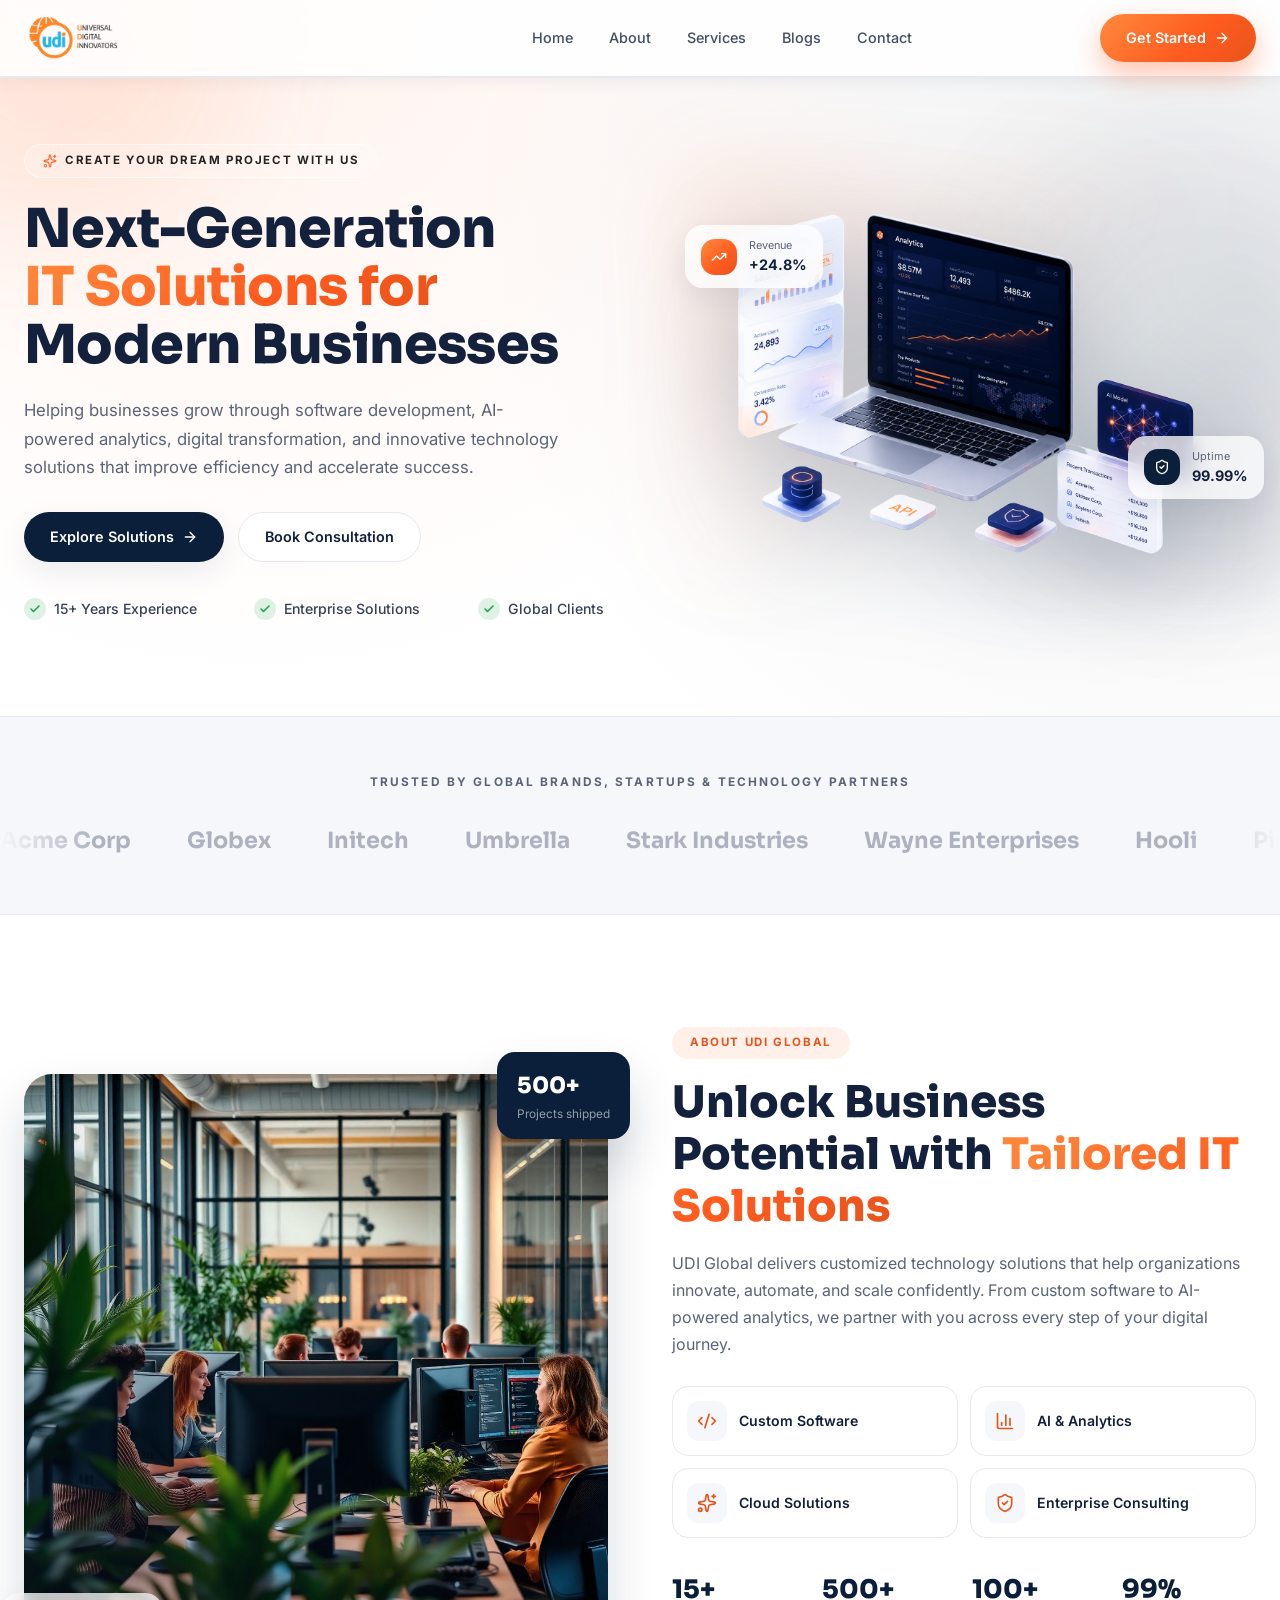
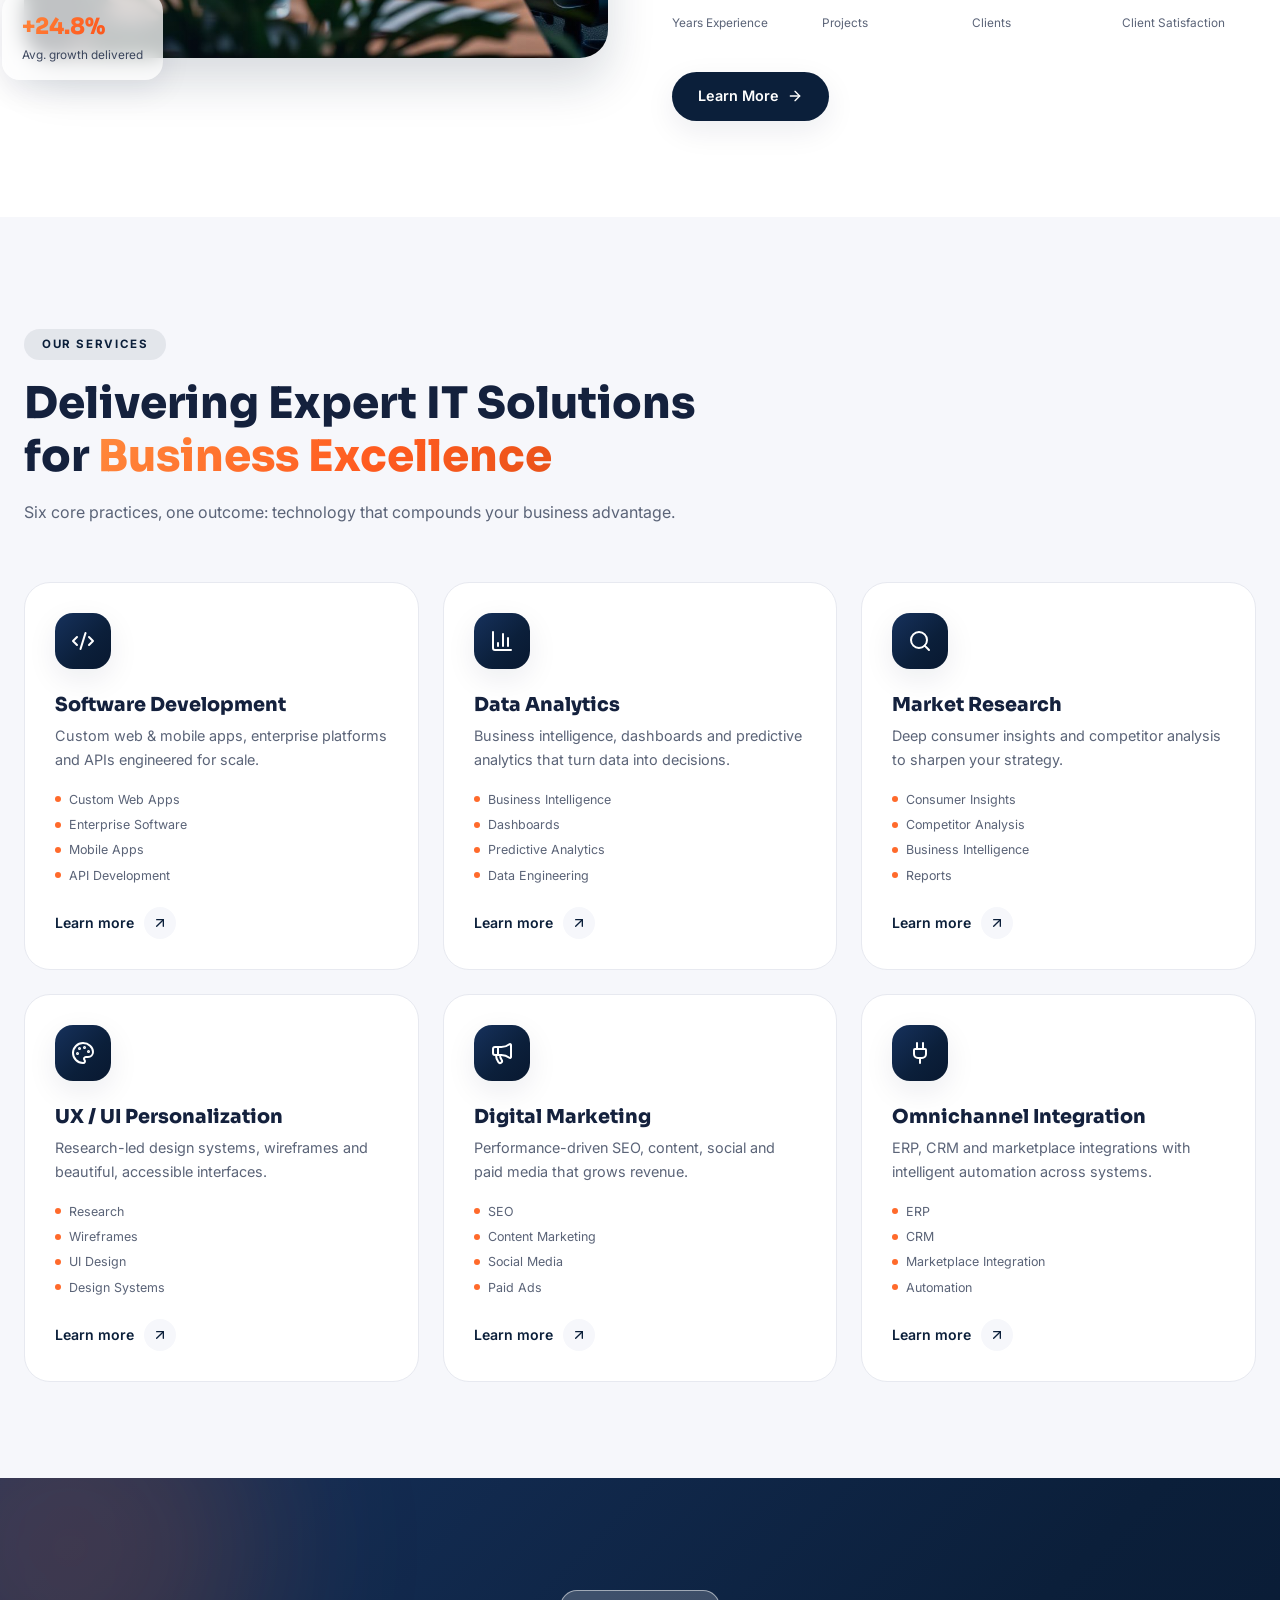
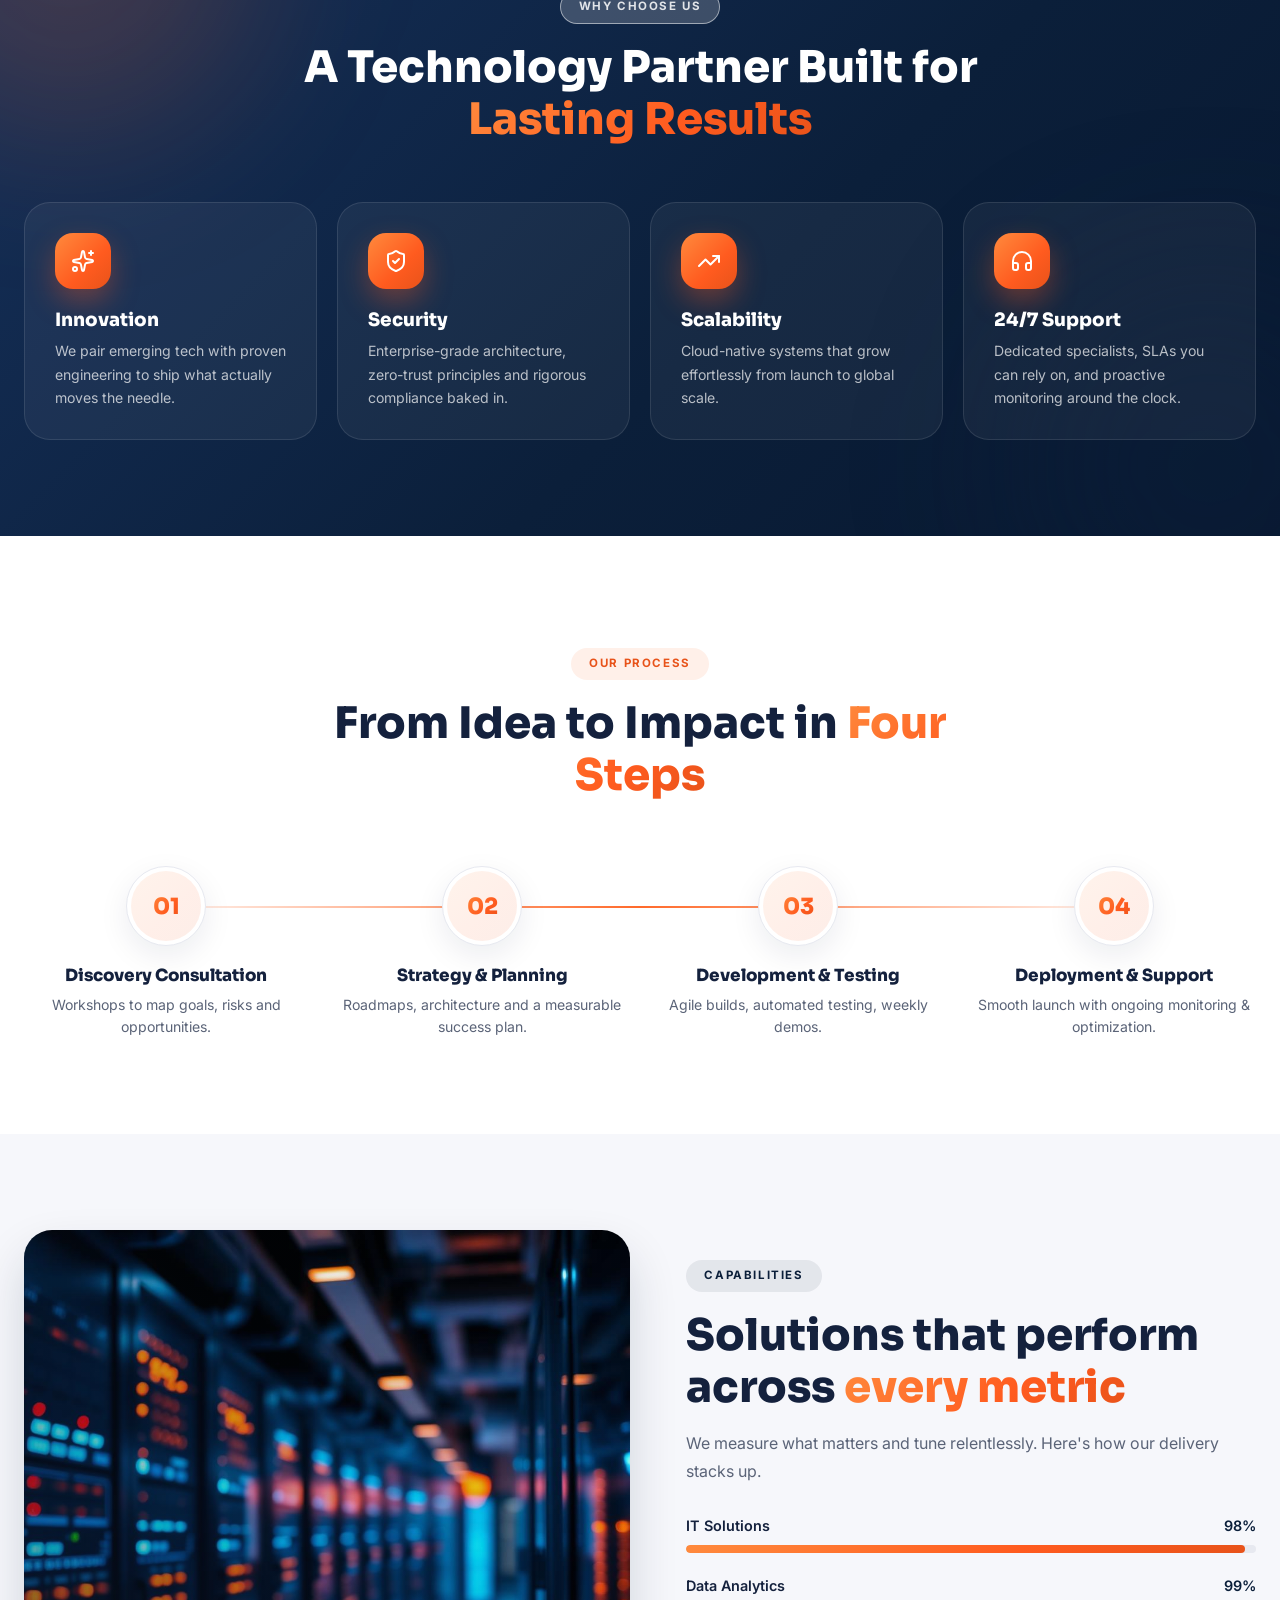
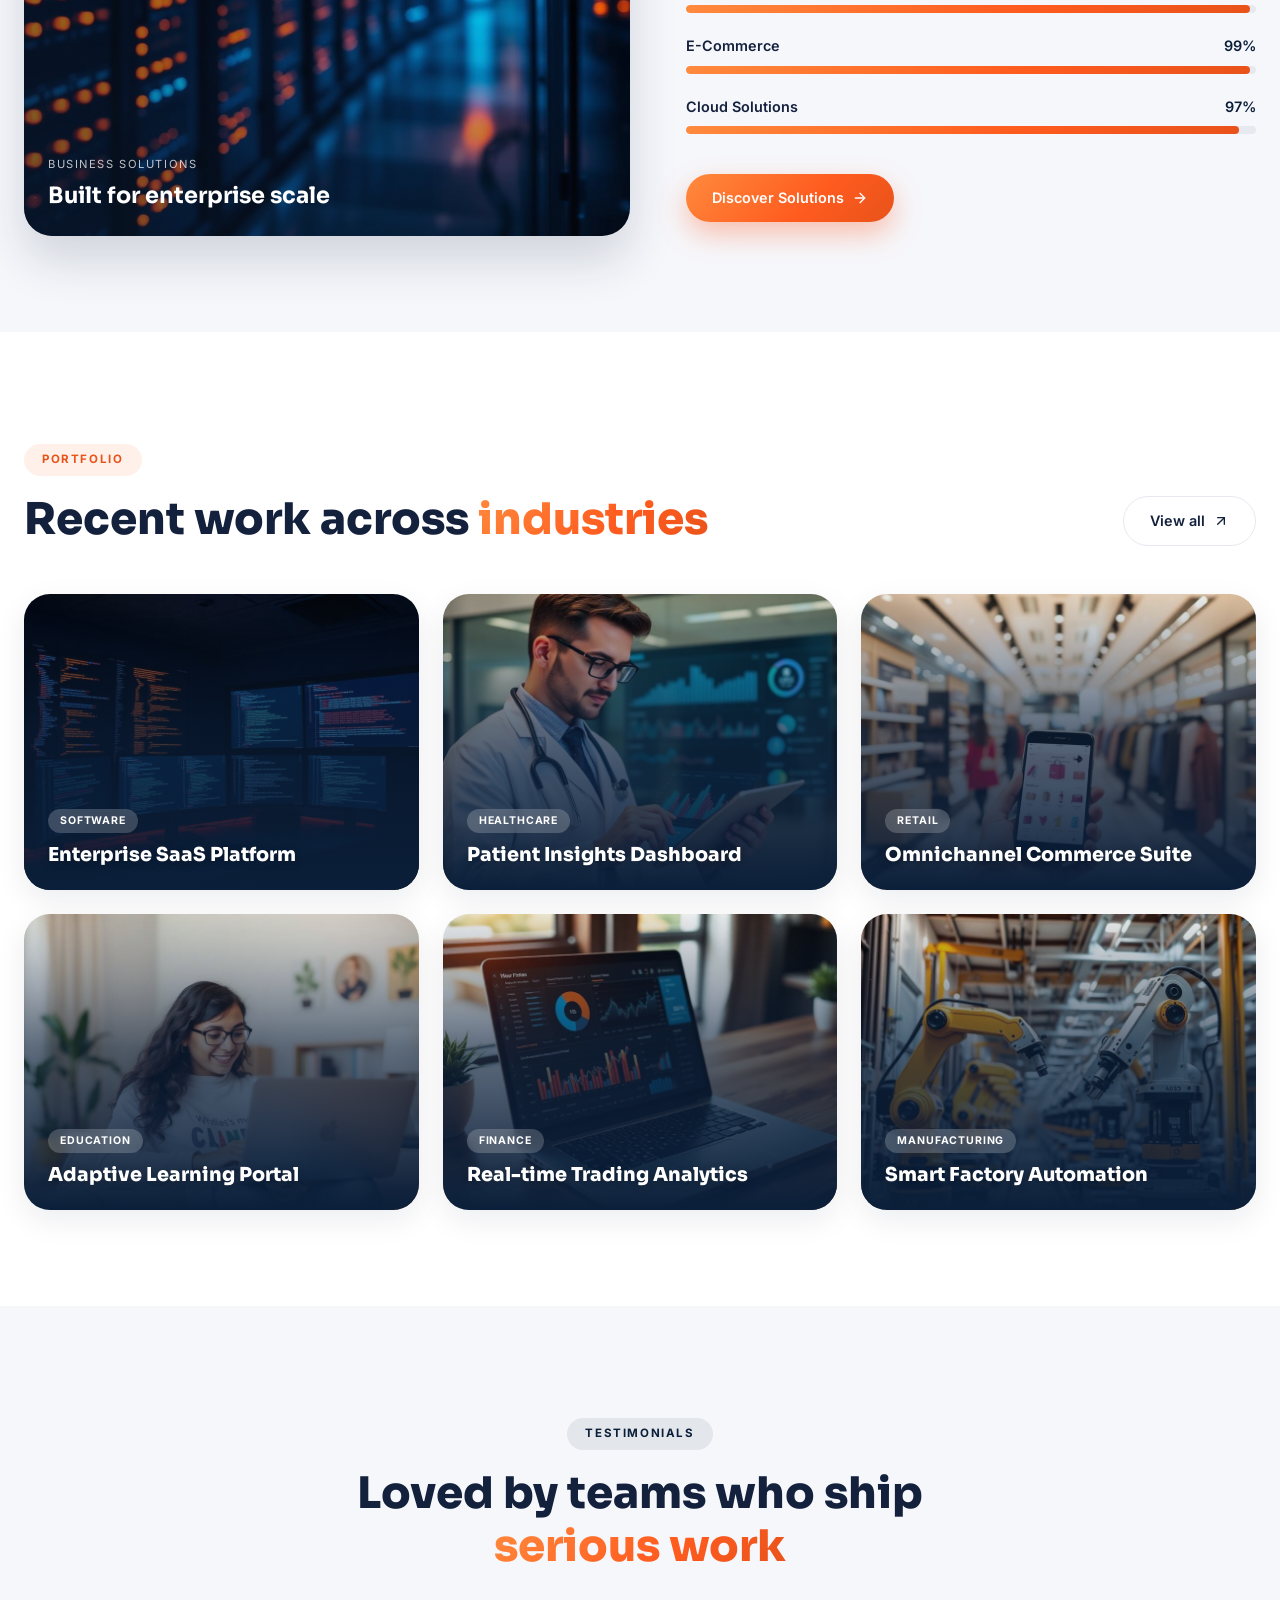
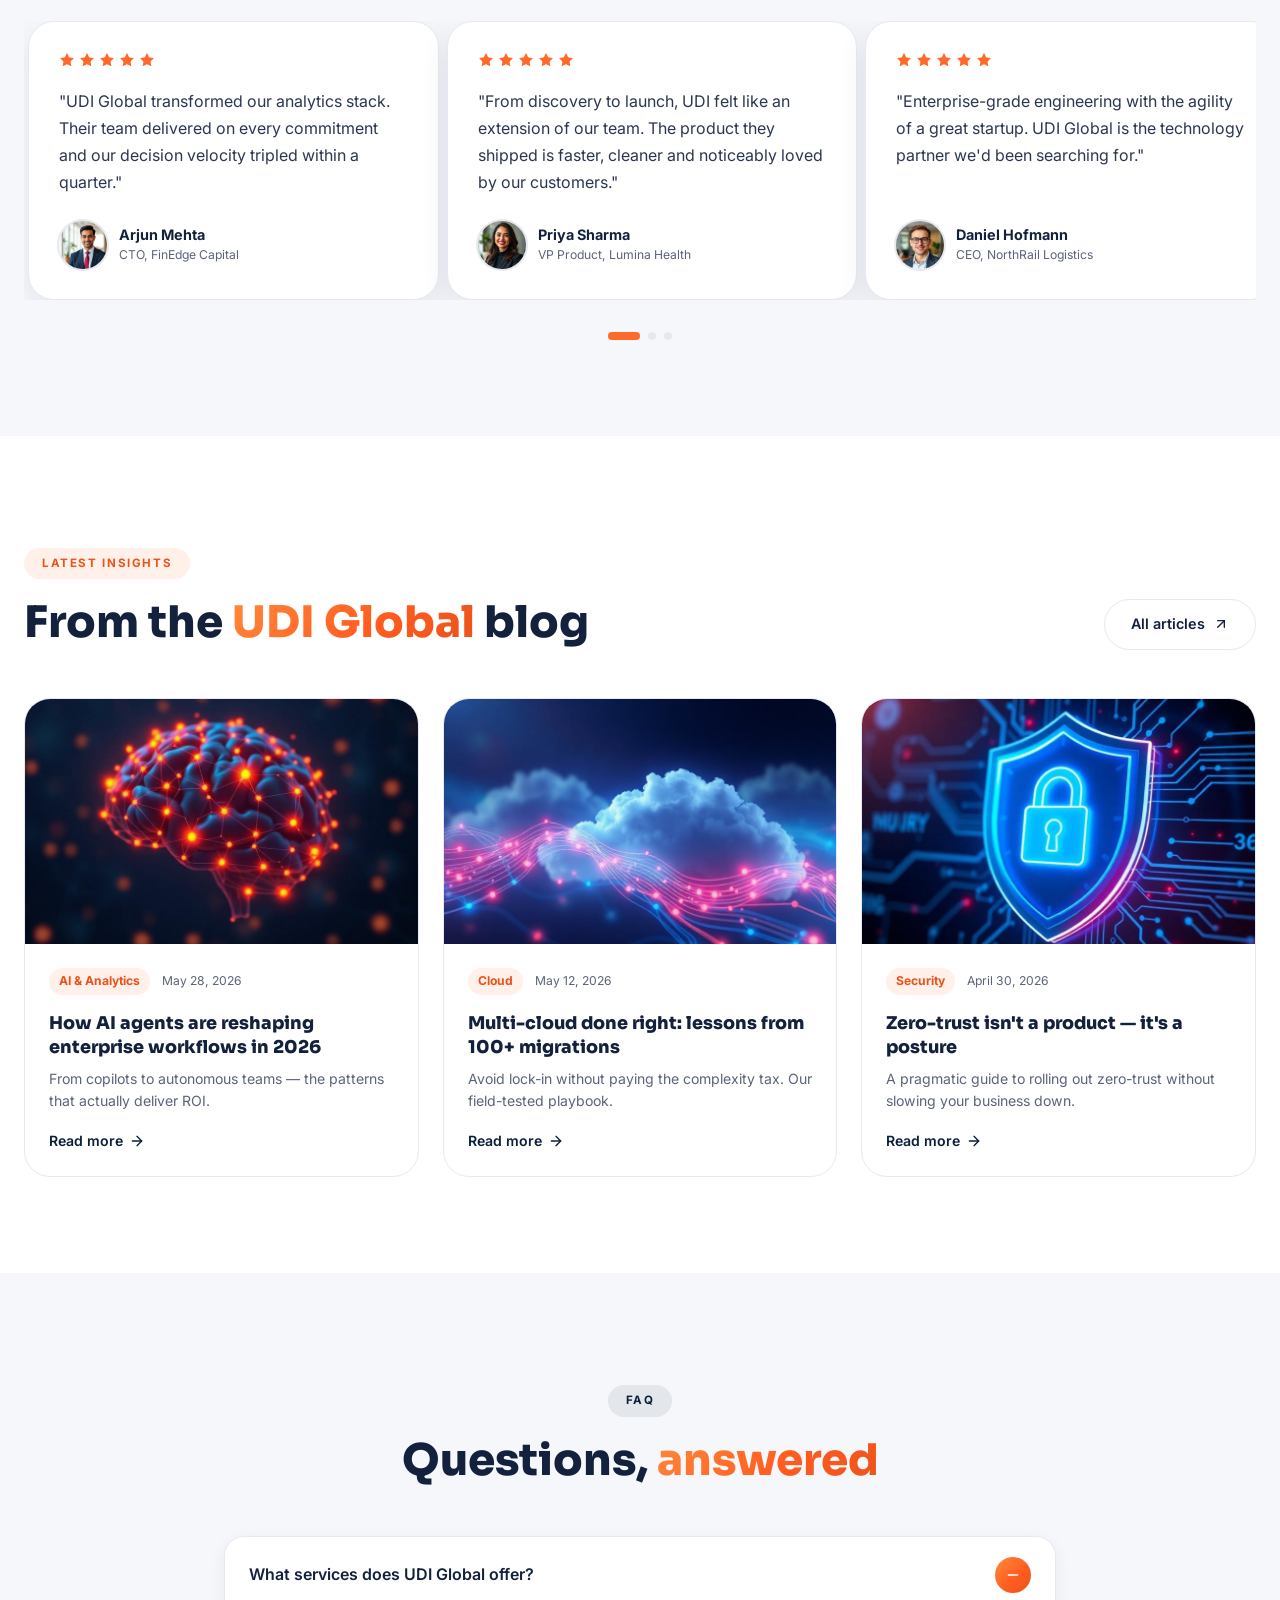
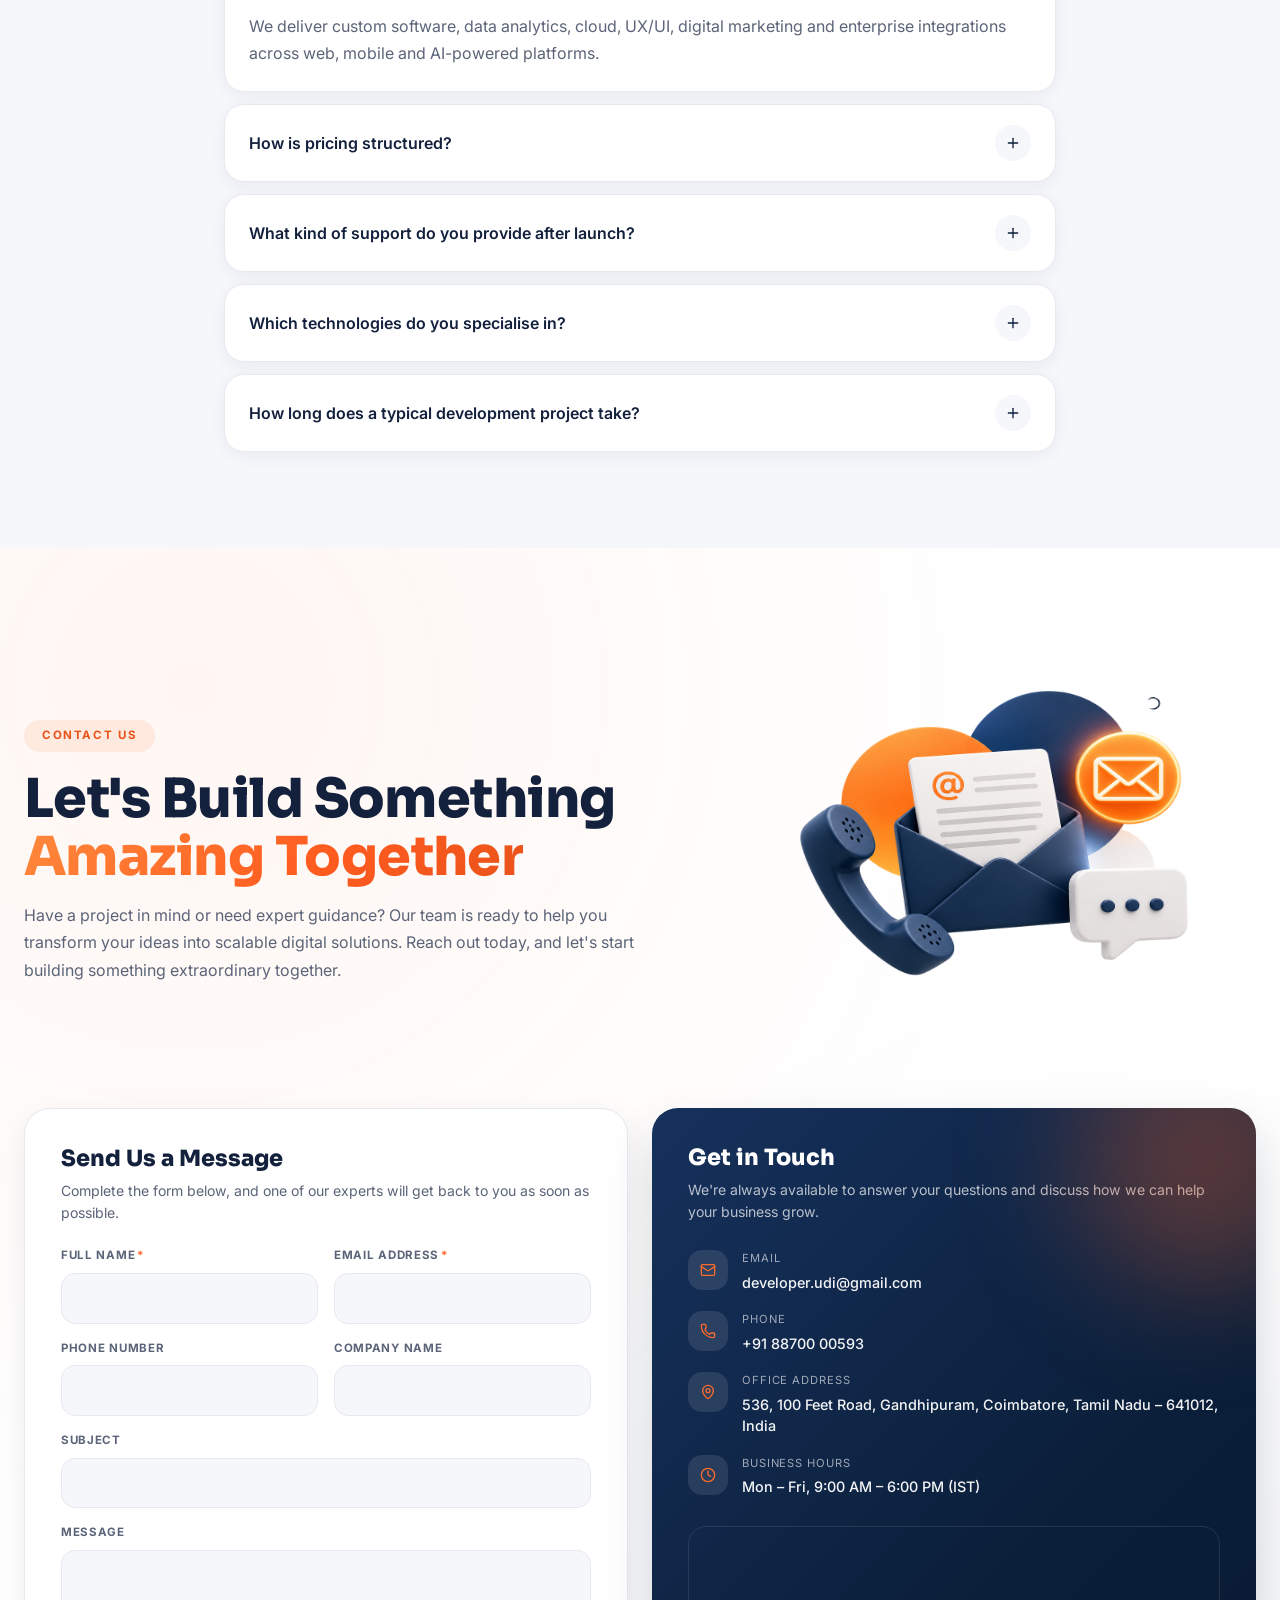
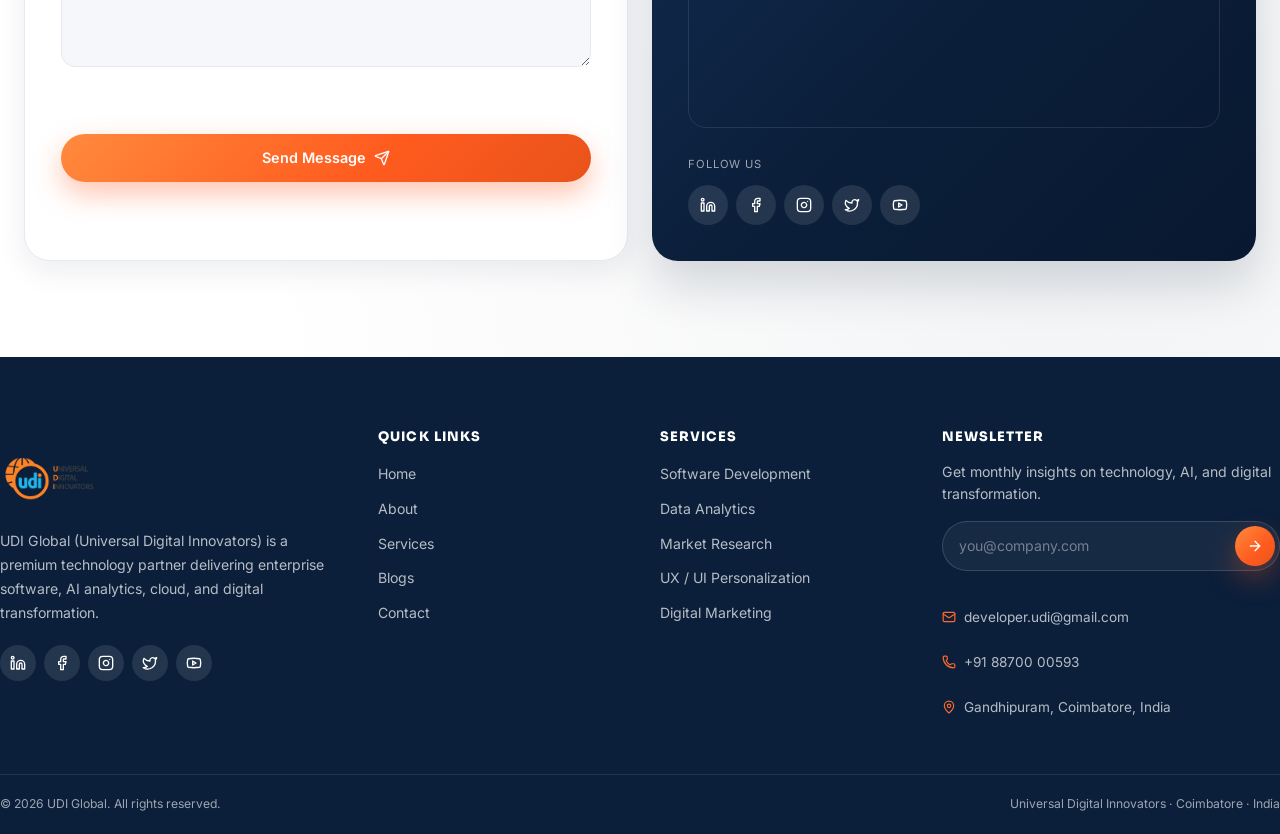
<file: index.html>
<!DOCTYPE html>
<html lang="en">
<head>
  <meta charset="UTF-8">
  <meta name="viewport" content="width=device-width, initial-scale=1.0">
  <title>UDI Global — Enterprise IT Solutions &amp; Digital Transformation</title>
  <meta name="description" content="Universal Digital Innovators delivers enterprise software, AI analytics, cloud, and digital transformation for businesses worldwide.">
  <meta name="author" content="UDI Global">

  <!-- Open Graph -->
  <meta property="og:type" content="website">
  <meta property="og:title" content="UDI Global — Enterprise IT Solutions">
  <meta property="og:description" content="Premium IT consulting, custom software, AI analytics, cloud and digital transformation services.">

  <link rel="preconnect" href="https://fonts.googleapis.com">
  <link rel="preconnect" href="https://fonts.gstatic.com" crossorigin>
  <link href="https://fonts.googleapis.com/css2?family=Sora:wght@400;500;600;700;800&amp;family=Inter:wght@400;500;600;700&amp;display=swap" rel="stylesheet">

  <link rel="icon" href="data:,">
  <link rel="stylesheet" href="style.css">
</head>
<body>
 <!-- PRELOADER -->

<div id="preloader">

    <div class="preloader-content">

        <img src="assets/images/udi-logo.png" alt="UDI Logo" class="logo">

        <div class="loading-bar">

            <div class="loading-fill"></div>

        </div>

        <p class="loading-text">
            LOADING...
        </p>

    </div>

</div>


  <!-- ===================== HEADER ===================== -->
  <header class="site-header" id="siteHeader">
    <div class="container header-inner">
      <a href="#home" class="logo" aria-label="UDI Global – Universal Digital Innovators">
        <img src="assets/images/udi-logo.png" alt="UDI Global — Universal Digital Innovators" width="220" height="70">
      </a>

      <nav class="main-nav" id="mainNav" aria-label="Primary">
        <a href="#home" class="nav-link active">Home</a>
        <a href="#about" class="nav-link">About</a>
        <a href="#services" class="nav-link">Services</a>
        <a href="#blogs" class="nav-link">Blogs</a>
        <a href="#contact" class="nav-link">Contact</a>
      </nav>

      <div class="header-actions">
        <a href="#contact" class="btn btn-gradient btn-pill">
          Get Started
          <svg width="16" height="16" viewBox="0 0 24 24" fill="none" stroke="currentColor" stroke-width="2" stroke-linecap="round" stroke-linejoin="round"><path d="M5 12h14"/><path d="m12 5 7 7-7 7"/></svg>
        </a>
      </div>

      <button class="menu-toggle" id="menuToggle" aria-label="Toggle menu" aria-expanded="false">
        <svg width="22" height="22" viewBox="0 0 24 24" fill="none" stroke="currentColor" stroke-width="2" stroke-linecap="round" stroke-linejoin="round"><path d="M4 5h16"/><path d="M4 12h16"/><path d="M4 19h16"/></svg>
      </button>
    </div>

    <!-- mobile nav panel -->
    <div class="mobile-nav" id="mobileNav">
      <a href="#home" class="mobile-nav-link">Home</a>
      <a href="#about" class="mobile-nav-link">About</a>
      <a href="#services" class="mobile-nav-link">Services</a>
      <a href="#blogs" class="mobile-nav-link">Blogs</a>
      <a href="#contact" class="mobile-nav-link">Contact</a>
      <a href="#contact" class="btn btn-gradient btn-pill mobile-cta">Get Started</a>
    </div>
  </header>

  <main>

    <!-- ===================== HERO ===================== -->
    <section id="home" class="hero">
      <div class="hero-blob hero-blob-1" aria-hidden="true"></div>
      <div class="hero-blob hero-blob-2" aria-hidden="true"></div>

      <div class="container hero-grid">
        <div class="hero-copy reveal-up">
          <span class="eyebrow eyebrow-light">
            <svg width="14" height="14" viewBox="0 0 24 24" fill="none" stroke="currentColor" stroke-width="2" stroke-linecap="round" stroke-linejoin="round" class="icon-secondary"><path d="M11.017 2.814a1 1 0 0 1 1.966 0l1.051 5.558a2 2 0 0 0 1.594 1.594l5.558 1.051a1 1 0 0 1 0 1.966l-5.558 1.051a2 2 0 0 0-1.594 1.594l-1.051 5.558a1 1 0 0 1-1.966 0l-1.051-5.558a2 2 0 0 0-1.594-1.594l-5.558-1.051a1 1 0 0 1 0-1.966l5.558-1.051a2 2 0 0 0 1.594-1.594z"/><path d="M20 2v4"/><path d="M22 4h-4"/><circle cx="4" cy="20" r="2"/></svg>
            Create Your Dream Project With Us
          </span>

          <h1 class="hero-title">Next-Generation <br><span class="text-gradient">IT Solutions for</span><br>Modern Businesses</h1>

          <p class="hero-subtitle">Helping businesses grow through software development, AI-powered analytics, digital transformation, and innovative technology solutions that improve efficiency and accelerate success.</p>

          <div class="hero-actions">
            <a href="#services" class="btn btn-primary btn-pill">
              Explore Solutions
              <svg width="16" height="16" viewBox="0 0 24 24" fill="none" stroke="currentColor" stroke-width="2" stroke-linecap="round" stroke-linejoin="round"><path d="M5 12h14"/><path d="m12 5 7 7-7 7"/></svg>
            </a>
            <a href="#contact" class="btn btn-outline btn-pill">Book Consultation</a>
          </div>

          <ul class="hero-checklist">
            <li><span class="check-bubble"><svg width="12" height="12" viewBox="0 0 24 24" fill="none" stroke="currentColor" stroke-width="3" stroke-linecap="round" stroke-linejoin="round"><path d="M20 6 9 17l-5-5"/></svg></span>15+ Years Experience</li>
            <li><span class="check-bubble"><svg width="12" height="12" viewBox="0 0 24 24" fill="none" stroke="currentColor" stroke-width="3" stroke-linecap="round" stroke-linejoin="round"><path d="M20 6 9 17l-5-5"/></svg></span>Enterprise Solutions</li>
            <li><span class="check-bubble"><svg width="12" height="12" viewBox="0 0 24 24" fill="none" stroke="currentColor" stroke-width="3" stroke-linecap="round" stroke-linejoin="round"><path d="M20 6 9 17l-5-5"/></svg></span>Global Clients</li>
          </ul>
        </div>

        <div class="hero-art reveal-fade">
          <div class="hero-art-glow" aria-hidden="true"></div>
          <div class="hero-art-inner">
            <img src="assets/images/hero-illustration.png" alt="UDI Global analytics dashboard with AI and cloud technology" width="1280" height="1024" class="hero-illustration float-slow">

            <div class="floating-card card-top-left float">
              <span class="floating-icon floating-icon-orange">
                <svg width="16" height="16" viewBox="0 0 24 24" fill="none" stroke="currentColor" stroke-width="2" stroke-linecap="round" stroke-linejoin="round"><path d="M16 7h6v6"/><path d="m22 7-8.5 8.5-5-5L2 17"/></svg>
              </span>
              <div>
                <p class="floating-label">Revenue</p>
                <p class="floating-value">+24.8%</p>
              </div>
            </div>

            <div class="floating-card card-bottom-right float-slow">
              <span class="floating-icon floating-icon-navy">
                <svg width="16" height="16" viewBox="0 0 24 24" fill="none" stroke="currentColor" stroke-width="2" stroke-linecap="round" stroke-linejoin="round"><path d="M20 13c0 5-3.5 7.5-7.66 8.95a1 1 0 0 1-.67-.01C7.5 20.5 4 18 4 13V6a1 1 0 0 1 1-1c2 0 4.5-1.2 6.24-2.72a1.17 1.17 0 0 1 1.52 0C14.51 3.81 17 5 19 5a1 1 0 0 1 1 1z"/><path d="m9 12 2 2 4-4"/></svg>
              </span>
              <div>
                <p class="floating-label">Uptime</p>
                <p class="floating-value">99.99%</p>
              </div>
            </div>
          </div>
        </div>
      </div>
    </section>

    <!-- ===================== MARQUEE / TRUSTED BY ===================== -->
    <section class="marquee-section">
      <div class="container">
        <p class="marquee-heading">Trusted by global brands, startups &amp; technology partners</p>
      </div>
      <div class="marquee-wrap">
        <div class="marquee-track" id="marqueeTrack">
          <span>Acme Corp</span><span>Globex</span><span>Initech</span><span>Umbrella</span>
          <span>Stark Industries</span><span>Wayne Enterprises</span><span>Hooli</span>
          <span>Pied Piper</span><span>Soylent</span><span>Wonka Inc</span>
          <span>Acme Corp</span><span>Globex</span><span>Initech</span><span>Umbrella</span>
          <span>Stark Industries</span><span>Wayne Enterprises</span><span>Hooli</span>
          <span>Pied Piper</span><span>Soylent</span><span>Wonka Inc</span>
        </div>
        <div class="marquee-fade marquee-fade-left" aria-hidden="true"></div>
        <div class="marquee-fade marquee-fade-right" aria-hidden="true"></div>
      </div>
    </section>

    <!-- ===================== ABOUT ===================== -->
    <section id="about" class="section">
      <div class="container about-grid">
        <div class="about-media reveal">
          <div class="about-image-frame">
            <img src="assets/images/about-office.jpg" alt="UDI Global team collaborating in a modern office" loading="lazy" width="1024" height="1024">
            <div class="image-overlay-tint" aria-hidden="true"></div>
          </div>
          <div class="stat-chip stat-chip-light float">
            <p class="stat-chip-value text-gradient">+24.8%</p>
            <p class="stat-chip-label">Avg. growth delivered</p>
          </div>
          <div class="stat-chip stat-chip-dark float-slow">
            <p class="stat-chip-value">500+</p>
            <p class="stat-chip-label">Projects shipped</p>
          </div>
        </div>

        <div class="about-copy reveal">
          <span class="eyebrow eyebrow-secondary">About UDI Global</span>
          <h2 class="section-title">Unlock Business Potential with <span class="text-gradient">Tailored IT Solutions</span></h2>
          <p class="section-lead">UDI Global delivers customized technology solutions that help organizations innovate, automate, and scale confidently. From custom software to AI-powered analytics, we partner with you across every step of your digital journey.</p>

          <div class="feature-grid">
            <div class="feature-pill">
              <span class="feature-icon"><svg width="20" height="20" viewBox="0 0 24 24" fill="none" stroke="currentColor" stroke-width="2" stroke-linecap="round" stroke-linejoin="round"><path d="m18 16 4-4-4-4"/><path d="m6 8-4 4 4 4"/><path d="m14.5 4-5 16"/></svg></span>
              <span>Custom Software</span>
            </div>
            <div class="feature-pill">
              <span class="feature-icon"><svg width="20" height="20" viewBox="0 0 24 24" fill="none" stroke="currentColor" stroke-width="2" stroke-linecap="round" stroke-linejoin="round"><path d="M3 3v16a2 2 0 0 0 2 2h16"/><path d="M18 17V9"/><path d="M13 17V5"/><path d="M8 17v-3"/></svg></span>
              <span>AI &amp; Analytics</span>
            </div>
            <div class="feature-pill">
              <span class="feature-icon"><svg width="20" height="20" viewBox="0 0 24 24" fill="none" stroke="currentColor" stroke-width="2" stroke-linecap="round" stroke-linejoin="round"><path d="M11.017 2.814a1 1 0 0 1 1.966 0l1.051 5.558a2 2 0 0 0 1.594 1.594l5.558 1.051a1 1 0 0 1 0 1.966l-5.558 1.051a2 2 0 0 0-1.594 1.594l-1.051 5.558a1 1 0 0 1-1.966 0l-1.051-5.558a2 2 0 0 0-1.594-1.594l-5.558-1.051a1 1 0 0 1 0-1.966l5.558-1.051a2 2 0 0 0 1.594-1.594z"/><path d="M20 2v4"/><path d="M22 4h-4"/><circle cx="4" cy="20" r="2"/></svg></span>
              <span>Cloud Solutions</span>
            </div>
            <div class="feature-pill">
              <span class="feature-icon"><svg width="20" height="20" viewBox="0 0 24 24" fill="none" stroke="currentColor" stroke-width="2" stroke-linecap="round" stroke-linejoin="round"><path d="M20 13c0 5-3.5 7.5-7.66 8.95a1 1 0 0 1-.67-.01C7.5 20.5 4 18 4 13V6a1 1 0 0 1 1-1c2 0 4.5-1.2 6.24-2.72a1.17 1.17 0 0 1 1.52 0C14.51 3.81 17 5 19 5a1 1 0 0 1 1 1z"/><path d="m9 12 2 2 4-4"/></svg></span>
              <span>Enterprise Consulting</span>
            </div>
          </div>

          <div class="stat-row">
            <div><span class="stat-number">15+</span><p class="stat-caption">Years Experience</p></div>
            <div><span class="stat-number">500+</span><p class="stat-caption">Projects</p></div>
            <div><span class="stat-number">100+</span><p class="stat-caption">Clients</p></div>
            <div><span class="stat-number">99%</span><p class="stat-caption">Client Satisfaction</p></div>
          </div>

          <a href="#services" class="btn btn-primary btn-pill btn-two">
            Learn More
            <svg width="16" height="16" viewBox="0 0 24 24" fill="none" stroke="currentColor" stroke-width="2" stroke-linecap="round" stroke-linejoin="round"><path d="M5 12h14"/><path d="m12 5 7 7-7 7"/></svg>
          </a>
        </div>
      </div>
    </section>

    <!-- ===================== SERVICES ===================== -->
    <section id="services" class="section section-tinted">
      <div class="container">
        <div class="section-head reveal">
          <span class="eyebrow eyebrow-primary">Our Services</span>
          <h2 class="section-title">Delivering Expert IT Solutions for <span class="text-gradient">Business Excellence</span></h2>
          <p class="section-lead">Six core practices, one outcome: technology that compounds your business advantage.</p>
        </div>

        <div class="services-grid">

          <article class="service-card reveal">
            <div class="service-glow" aria-hidden="true"></div>
            <span class="service-icon">
              <svg width="24" height="24" viewBox="0 0 24 24" fill="none" stroke="currentColor" stroke-width="2" stroke-linecap="round" stroke-linejoin="round"><path d="m18 16 4-4-4-4"/><path d="m6 8-4 4 4 4"/><path d="m14.5 4-5 16"/></svg>
            </span>
            <h3>Software Development</h3>
            <p>Custom web &amp; mobile apps, enterprise platforms and APIs engineered for scale.</p>
            <ul class="service-list">
              <li>Custom Web Apps</li><li>Enterprise Software</li><li>Mobile Apps</li><li>API Development</li>
            </ul>
            <a href="#contact" class="service-link">Learn more <span class="service-link-arrow"><svg width="16" height="16" viewBox="0 0 24 24" fill="none" stroke="currentColor" stroke-width="2" stroke-linecap="round" stroke-linejoin="round"><path d="M7 7h10v10"/><path d="M7 17 17 7"/></svg></span></a>
          </article>

          <article class="service-card reveal">
            <div class="service-glow" aria-hidden="true"></div>
            <span class="service-icon">
              <svg width="24" height="24" viewBox="0 0 24 24" fill="none" stroke="currentColor" stroke-width="2" stroke-linecap="round" stroke-linejoin="round"><path d="M3 3v16a2 2 0 0 0 2 2h16"/><path d="M18 17V9"/><path d="M13 17V5"/><path d="M8 17v-3"/></svg>
            </span>
            <h3>Data Analytics</h3>
            <p>Business intelligence, dashboards and predictive analytics that turn data into decisions.</p>
            <ul class="service-list">
              <li>Business Intelligence</li><li>Dashboards</li><li>Predictive Analytics</li><li>Data Engineering</li>
            </ul>
            <a href="#contact" class="service-link">Learn more <span class="service-link-arrow"><svg width="16" height="16" viewBox="0 0 24 24" fill="none" stroke="currentColor" stroke-width="2" stroke-linecap="round" stroke-linejoin="round"><path d="M7 7h10v10"/><path d="M7 17 17 7"/></svg></span></a>
          </article>

          <article class="service-card reveal">
            <div class="service-glow" aria-hidden="true"></div>
            <span class="service-icon">
              <svg width="24" height="24" viewBox="0 0 24 24" fill="none" stroke="currentColor" stroke-width="2" stroke-linecap="round" stroke-linejoin="round"><path d="m21 21-4.34-4.34"/><circle cx="11" cy="11" r="8"/></svg>
            </span>
            <h3>Market Research</h3>
            <p>Deep consumer insights and competitor analysis to sharpen your strategy.</p>
            <ul class="service-list">
              <li>Consumer Insights</li><li>Competitor Analysis</li><li>Business Intelligence</li><li>Reports</li>
            </ul>
            <a href="#contact" class="service-link">Learn more <span class="service-link-arrow"><svg width="16" height="16" viewBox="0 0 24 24" fill="none" stroke="currentColor" stroke-width="2" stroke-linecap="round" stroke-linejoin="round"><path d="M7 7h10v10"/><path d="M7 17 17 7"/></svg></span></a>
          </article>

          <article class="service-card reveal">
            <div class="service-glow" aria-hidden="true"></div>
            <span class="service-icon">
              <svg width="24" height="24" viewBox="0 0 24 24" fill="none" stroke="currentColor" stroke-width="2" stroke-linecap="round" stroke-linejoin="round"><path d="M12 22a1 1 0 0 1 0-20 10 9 0 0 1 10 9 5 5 0 0 1-5 5h-2.25a1.75 1.75 0 0 0-1.4 2.8l.3.4a1.75 1.75 0 0 1-1.4 2.8z"/><circle cx="13.5" cy="6.5" r=".5" fill="currentColor"/><circle cx="17.5" cy="10.5" r=".5" fill="currentColor"/><circle cx="6.5" cy="12.5" r=".5" fill="currentColor"/><circle cx="8.5" cy="7.5" r=".5" fill="currentColor"/></svg>
            </span>
            <h3>UX / UI Personalization</h3>
            <p>Research-led design systems, wireframes and beautiful, accessible interfaces.</p>
            <ul class="service-list">
              <li>Research</li><li>Wireframes</li><li>UI Design</li><li>Design Systems</li>
            </ul>
            <a href="#contact" class="service-link">Learn more <span class="service-link-arrow"><svg width="16" height="16" viewBox="0 0 24 24" fill="none" stroke="currentColor" stroke-width="2" stroke-linecap="round" stroke-linejoin="round"><path d="M7 7h10v10"/><path d="M7 17 17 7"/></svg></span></a>
          </article>

          <article class="service-card reveal">
            <div class="service-glow" aria-hidden="true"></div>
            <span class="service-icon">
              <svg width="24" height="24" viewBox="0 0 24 24" fill="none" stroke="currentColor" stroke-width="2" stroke-linecap="round" stroke-linejoin="round"><path d="M11 6a13 13 0 0 0 8.4-2.8A1 1 0 0 1 21 4v12a1 1 0 0 1-1.6.8A13 13 0 0 0 11 14H5a2 2 0 0 1-2-2V8a2 2 0 0 1 2-2z"/><path d="M6 14a12 12 0 0 0 2.4 7.2 2 2 0 0 0 3.2-2.4A8 8 0 0 1 10 14"/><path d="M8 6v8"/></svg>
            </span>
            <h3>Digital Marketing</h3>
            <p>Performance-driven SEO, content, social and paid media that grows revenue.</p>
            <ul class="service-list">
              <li>SEO</li><li>Content Marketing</li><li>Social Media</li><li>Paid Ads</li>
            </ul>
            <a href="#contact" class="service-link">Learn more <span class="service-link-arrow"><svg width="16" height="16" viewBox="0 0 24 24" fill="none" stroke="currentColor" stroke-width="2" stroke-linecap="round" stroke-linejoin="round"><path d="M7 7h10v10"/><path d="M7 17 17 7"/></svg></span></a>
          </article>

          <article class="service-card reveal">
            <div class="service-glow" aria-hidden="true"></div>
            <span class="service-icon">
              <svg width="24" height="24" viewBox="0 0 24 24" fill="none" stroke="currentColor" stroke-width="2" stroke-linecap="round" stroke-linejoin="round"><path d="M12 22v-5"/><path d="M15 8V2"/><path d="M17 8a1 1 0 0 1 1 1v4a4 4 0 0 1-4 4h-4a4 4 0 0 1-4-4V9a1 1 0 0 1 1-1z"/><path d="M9 8V2"/></svg>
            </span>
            <h3>Omnichannel Integration</h3>
            <p>ERP, CRM and marketplace integrations with intelligent automation across systems.</p>
            <ul class="service-list">
              <li>ERP</li><li>CRM</li><li>Marketplace Integration</li><li>Automation</li>
            </ul>
            <a href="#contact" class="service-link">Learn more <span class="service-link-arrow"><svg width="16" height="16" viewBox="0 0 24 24" fill="none" stroke="currentColor" stroke-width="2" stroke-linecap="round" stroke-linejoin="round"><path d="M7 7h10v10"/><path d="M7 17 17 7"/></svg></span></a>
          </article>

        </div>
      </div>
    </section>

    <!-- ===================== WHY CHOOSE US ===================== -->
    <section class="section section-dark">
      <div class="dark-blob dark-blob-1" aria-hidden="true"></div>
      <div class="dark-blob dark-blob-2" aria-hidden="true"></div>

      <div class="container">
        <div class="section-head section-head-center reveal">
          <span class="eyebrow eyebrow-light light">Why Choose Us</span>
          <h2 class="section-title text-white">A Technology Partner Built for <span class="text-gradient">Lasting Results</span></h2>
        </div>

        <div class="why-grid">
          <div class="why-card reveal">
            <span class="why-icon"><svg width="24" height="24" viewBox="0 0 24 24" fill="none" stroke="currentColor" stroke-width="2" stroke-linecap="round" stroke-linejoin="round"><path d="M11.017 2.814a1 1 0 0 1 1.966 0l1.051 5.558a2 2 0 0 0 1.594 1.594l5.558 1.051a1 1 0 0 1 0 1.966l-5.558 1.051a2 2 0 0 0-1.594 1.594l-1.051 5.558a1 1 0 0 1-1.966 0l-1.051-5.558a2 2 0 0 0-1.594-1.594l-5.558-1.051a1 1 0 0 1 0-1.966l5.558-1.051a2 2 0 0 0 1.594-1.594z"/><path d="M20 2v4"/><path d="M22 4h-4"/><circle cx="4" cy="20" r="2"/></svg></span>
            <h3>Innovation</h3>
            <p>We pair emerging tech with proven engineering to ship what actually moves the needle.</p>
          </div>
          <div class="why-card reveal">
            <span class="why-icon"><svg width="24" height="24" viewBox="0 0 24 24" fill="none" stroke="currentColor" stroke-width="2" stroke-linecap="round" stroke-linejoin="round"><path d="M20 13c0 5-3.5 7.5-7.66 8.95a1 1 0 0 1-.67-.01C7.5 20.5 4 18 4 13V6a1 1 0 0 1 1-1c2 0 4.5-1.2 6.24-2.72a1.17 1.17 0 0 1 1.52 0C14.51 3.81 17 5 19 5a1 1 0 0 1 1 1z"/><path d="m9 12 2 2 4-4"/></svg></span>
            <h3>Security</h3>
            <p>Enterprise-grade architecture, zero-trust principles and rigorous compliance baked in.</p>
          </div>
          <div class="why-card reveal">
            <span class="why-icon"><svg width="24" height="24" viewBox="0 0 24 24" fill="none" stroke="currentColor" stroke-width="2" stroke-linecap="round" stroke-linejoin="round"><path d="M16 7h6v6"/><path d="m22 7-8.5 8.5-5-5L2 17"/></svg></span>
            <h3>Scalability</h3>
            <p>Cloud-native systems that grow effortlessly from launch to global scale.</p>
          </div>
          <div class="why-card reveal">
            <span class="why-icon"><svg width="24" height="24" viewBox="0 0 24 24" fill="none" stroke="currentColor" stroke-width="2" stroke-linecap="round" stroke-linejoin="round"><path d="M3 14h3a2 2 0 0 1 2 2v3a2 2 0 0 1-2 2H5a2 2 0 0 1-2-2v-7a9 9 0 0 1 18 0v7a2 2 0 0 1-2 2h-1a2 2 0 0 1-2-2v-3a2 2 0 0 1 2-2h3"/></svg></span>
            <h3>24/7 Support</h3>
            <p>Dedicated specialists, SLAs you can rely on, and proactive monitoring around the clock.</p>
          </div>
        </div>
      </div>
    </section>

    <!-- ===================== PROCESS ===================== -->
    <section class="section">
      <div class="container">
        <div class="section-head section-head-center reveal">
          <span class="eyebrow eyebrow-secondary">Our Process</span>
          <h2 class="section-title">From Idea to Impact in <span class="text-gradient">Four Steps</span></h2>
        </div>

        <div class="process-wrap">
          <div class="process-line" aria-hidden="true"></div>
          <div class="process-grid">
            <div class="process-step reveal">
              <div class="process-circle"><span>01</span></div>
              <h3>Discovery Consultation</h3>
              <p>Workshops to map goals, risks and opportunities.</p>
            </div>
            <div class="process-step reveal">
              <div class="process-circle"><span>02</span></div>
              <h3>Strategy &amp; Planning</h3>
              <p>Roadmaps, architecture and a measurable success plan.</p>
            </div>
            <div class="process-step reveal">
              <div class="process-circle"><span>03</span></div>
              <h3>Development &amp; Testing</h3>
              <p>Agile builds, automated testing, weekly demos.</p>
            </div>
            <div class="process-step reveal">
              <div class="process-circle"><span>04</span></div>
              <h3>Deployment &amp; Support</h3>
              <p>Smooth launch with ongoing monitoring &amp; optimization.</p>
            </div>
          </div>
        </div>
      </div>
    </section>

    <!-- ===================== CAPABILITIES ===================== -->
    <section class="section section-tinted">
      <div class="container capabilities-grid" >
        <div class="capabilities-media reveal">
          <div class="about-image-frame">
            <img src="assets/images/business-solutions.jpg" alt="Enterprise cloud infrastructure" loading="lazy" width="1024" height="1024">
            <div class="image-overlay-tint image-overlay-strong" aria-hidden="true"></div>
            <div class="media-caption">
              <p class="media-caption-eyebrow">Business Solutions</p>
              <p class="media-caption-title">Built for enterprise scale</p>
            </div>
          </div>
        </div>

        <div class="capabilities-copy reveal">
          <span class="eyebrow eyebrow-primary">Capabilities</span>
          <h2 class="section-title">Solutions that perform across <span class="text-gradient">every metric</span></h2>
          <p class="section-lead">We measure what matters and tune relentlessly. Here's how our delivery stacks up.</p>

          <div class="progress-list">
            <div class="progress-item">
              <div class="progress-top"><span>IT Solutions</span><span class="progress-percent">98%</span></div>
              <div class="progress-bar"><div class="progress-fill" data-width="98"></div></div>
            </div>
            <div class="progress-item">
              <div class="progress-top"><span>Data Analytics</span><span class="progress-percent">99%</span></div>
              <div class="progress-bar"><div class="progress-fill" data-width="99"></div></div>
            </div>
            <div class="progress-item">
              <div class="progress-top"><span>E-Commerce</span><span class="progress-percent">99%</span></div>
              <div class="progress-bar"><div class="progress-fill" data-width="99"></div></div>
            </div>
            <div class="progress-item">
              <div class="progress-top"><span>Cloud Solutions</span><span class="progress-percent">97%</span></div>
              <div class="progress-bar"><div class="progress-fill" data-width="97"></div></div>
            </div>
          </div>

          <a href="#contact" class="btn btn-gradient btn-pill btn-two">
            Discover Solutions
            <svg width="16" height="16" viewBox="0 0 24 24" fill="none" stroke="currentColor" stroke-width="2" stroke-linecap="round" stroke-linejoin="round"><path d="M5 12h14"/><path d="m12 5 7 7-7 7"/></svg>
          </a>
        </div>
      </div>
    </section>

    <!-- ===================== PORTFOLIO ===================== -->
    <section class="section">
      <div class="container">
        <div class="section-head-row reveal">
          <div>
            <span class="eyebrow eyebrow-secondary">Portfolio</span>
            <h2 class="section-title">Recent work across <span class="text-gradient">industries</span></h2>
          </div>
          <a href="#contact" class="btn btn-outline btn-pill">
            View all
            <svg width="16" height="16" viewBox="0 0 24 24" fill="none" stroke="currentColor" stroke-width="2" stroke-linecap="round" stroke-linejoin="round"><path d="M7 7h10v10"/><path d="M7 17 17 7"/></svg>
          </a>
        </div>

        <div class="portfolio-grid">
          <a href="#contact" class="portfolio-card reveal">
            <div class="portfolio-image"><img src="assets/images/portfolio-software.jpg" alt="Enterprise SaaS Platform" loading="lazy" width="800" height="600"></div>
            <div class="portfolio-tint" aria-hidden="true"></div>
            <div class="portfolio-info">
              <span class="portfolio-tag">Software</span>
              <h3>Enterprise SaaS Platform</h3>
            </div>
            <span class="portfolio-arrow"><svg width="18" height="18" viewBox="0 0 24 24" fill="none" stroke="currentColor" stroke-width="2" stroke-linecap="round" stroke-linejoin="round"><path d="M7 7h10v10"/><path d="M7 17 17 7"/></svg></span>
          </a>

          <a href="#contact" class="portfolio-card reveal">
            <div class="portfolio-image"><img src="assets/images/portfolio-healthcare.jpg" alt="Patient Insights Dashboard" loading="lazy" width="800" height="600"></div>
            <div class="portfolio-tint" aria-hidden="true"></div>
            <div class="portfolio-info">
              <span class="portfolio-tag">Healthcare</span>
              <h3>Patient Insights Dashboard</h3>
            </div>
            <span class="portfolio-arrow"><svg width="18" height="18" viewBox="0 0 24 24" fill="none" stroke="currentColor" stroke-width="2" stroke-linecap="round" stroke-linejoin="round"><path d="M7 7h10v10"/><path d="M7 17 17 7"/></svg></span>
          </a>

          <a href="#contact" class="portfolio-card reveal">
            <div class="portfolio-image"><img src="assets/images/portfolio-retail.jpg" alt="Omnichannel Commerce Suite" loading="lazy" width="800" height="600"></div>
            <div class="portfolio-tint" aria-hidden="true"></div>
            <div class="portfolio-info">
              <span class="portfolio-tag">Retail</span>
              <h3>Omnichannel Commerce Suite</h3>
            </div>
            <span class="portfolio-arrow"><svg width="18" height="18" viewBox="0 0 24 24" fill="none" stroke="currentColor" stroke-width="2" stroke-linecap="round" stroke-linejoin="round"><path d="M7 7h10v10"/><path d="M7 17 17 7"/></svg></span>
          </a>

          <a href="#contact" class="portfolio-card reveal">
            <div class="portfolio-image"><img src="assets/images/portfolio-education.jpg" alt="Adaptive Learning Portal" loading="lazy" width="800" height="600"></div>
            <div class="portfolio-tint" aria-hidden="true"></div>
            <div class="portfolio-info">
              <span class="portfolio-tag">Education</span>
              <h3>Adaptive Learning Portal</h3>
            </div>
            <span class="portfolio-arrow"><svg width="18" height="18" viewBox="0 0 24 24" fill="none" stroke="currentColor" stroke-width="2" stroke-linecap="round" stroke-linejoin="round"><path d="M7 7h10v10"/><path d="M7 17 17 7"/></svg></span>
          </a>

          <a href="#contact" class="portfolio-card reveal">
            <div class="portfolio-image"><img src="assets/images/portfolio-finance.jpg" alt="Real-time Trading Analytics" loading="lazy" width="800" height="600"></div>
            <div class="portfolio-tint" aria-hidden="true"></div>
            <div class="portfolio-info">
              <span class="portfolio-tag">Finance</span>
              <h3>Real-time Trading Analytics</h3>
            </div>
            <span class="portfolio-arrow"><svg width="18" height="18" viewBox="0 0 24 24" fill="none" stroke="currentColor" stroke-width="2" stroke-linecap="round" stroke-linejoin="round"><path d="M7 7h10v10"/><path d="M7 17 17 7"/></svg></span>
          </a>

          <a href="#contact" class="portfolio-card reveal">
            <div class="portfolio-image"><img src="assets/images/portfolio-manufacturing.jpg" alt="Smart Factory Automation" loading="lazy" width="800" height="600"></div>
            <div class="portfolio-tint" aria-hidden="true"></div>
            <div class="portfolio-info">
              <span class="portfolio-tag">Manufacturing</span>
              <h3>Smart Factory Automation</h3>
            </div>
            <span class="portfolio-arrow"><svg width="18" height="18" viewBox="0 0 24 24" fill="none" stroke="currentColor" stroke-width="2" stroke-linecap="round" stroke-linejoin="round"><path d="M7 7h10v10"/><path d="M7 17 17 7"/></svg></span>
          </a>
        </div>
      </div>
    </section>

    <!-- ===================== TESTIMONIALS ===================== -->
    <section class="section section-tinted">
      <div class="container">
        <div class="section-head section-head-center reveal">
          <span class="eyebrow eyebrow-primary">Testimonials</span>
          <h2 class="section-title">Loved by teams who ship <span class="text-gradient">serious work</span></h2>
        </div>

        <div class="testimonial-carousel reveal">
          <div class="testimonial-track-wrap">
            <div class="testimonial-track" id="testimonialTrack">

              <article class="testimonial-card">
                <div class="stars">
                  <svg width="16" height="16" viewBox="0 0 24 24" fill="currentColor"><path d="M11.525 2.295a.53.53 0 0 1 .95 0l2.31 4.679a2.123 2.123 0 0 0 1.595 1.16l5.166.756a.53.53 0 0 1 .294.904l-3.736 3.638a2.123 2.123 0 0 0-.611 1.878l.882 5.14a.53.53 0 0 1-.771.56l-4.618-2.428a2.122 2.122 0 0 0-1.973 0L6.396 21.01a.53.53 0 0 1-.77-.56l.881-5.139a2.122 2.122 0 0 0-.611-1.879L2.16 9.795a.53.53 0 0 1 .294-.906l5.165-.755a2.122 2.122 0 0 0 1.597-1.16z"/></svg>
                  <svg width="16" height="16" viewBox="0 0 24 24" fill="currentColor"><path d="M11.525 2.295a.53.53 0 0 1 .95 0l2.31 4.679a2.123 2.123 0 0 0 1.595 1.16l5.166.756a.53.53 0 0 1 .294.904l-3.736 3.638a2.123 2.123 0 0 0-.611 1.878l.882 5.14a.53.53 0 0 1-.771.56l-4.618-2.428a2.122 2.122 0 0 0-1.973 0L6.396 21.01a.53.53 0 0 1-.77-.56l.881-5.139a2.122 2.122 0 0 0-.611-1.879L2.16 9.795a.53.53 0 0 1 .294-.906l5.165-.755a2.122 2.122 0 0 0 1.597-1.16z"/></svg>
                  <svg width="16" height="16" viewBox="0 0 24 24" fill="currentColor"><path d="M11.525 2.295a.53.53 0 0 1 .95 0l2.31 4.679a2.123 2.123 0 0 0 1.595 1.16l5.166.756a.53.53 0 0 1 .294.904l-3.736 3.638a2.123 2.123 0 0 0-.611 1.878l.882 5.14a.53.53 0 0 1-.771.56l-4.618-2.428a2.122 2.122 0 0 0-1.973 0L6.396 21.01a.53.53 0 0 1-.77-.56l.881-5.139a2.122 2.122 0 0 0-.611-1.879L2.16 9.795a.53.53 0 0 1 .294-.906l5.165-.755a2.122 2.122 0 0 0 1.597-1.16z"/></svg>
                  <svg width="16" height="16" viewBox="0 0 24 24" fill="currentColor"><path d="M11.525 2.295a.53.53 0 0 1 .95 0l2.31 4.679a2.123 2.123 0 0 0 1.595 1.16l5.166.756a.53.53 0 0 1 .294.904l-3.736 3.638a2.123 2.123 0 0 0-.611 1.878l.882 5.14a.53.53 0 0 1-.771.56l-4.618-2.428a2.122 2.122 0 0 0-1.973 0L6.396 21.01a.53.53 0 0 1-.77-.56l.881-5.139a2.122 2.122 0 0 0-.611-1.879L2.16 9.795a.53.53 0 0 1 .294-.906l5.165-.755a2.122 2.122 0 0 0 1.597-1.16z"/></svg>
                  <svg width="16" height="16" viewBox="0 0 24 24" fill="currentColor"><path d="M11.525 2.295a.53.53 0 0 1 .95 0l2.31 4.679a2.123 2.123 0 0 0 1.595 1.16l5.166.756a.53.53 0 0 1 .294.904l-3.736 3.638a2.123 2.123 0 0 0-.611 1.878l.882 5.14a.53.53 0 0 1-.771.56l-4.618-2.428a2.122 2.122 0 0 0-1.973 0L6.396 21.01a.53.53 0 0 1-.77-.56l.881-5.139a2.122 2.122 0 0 0-.611-1.879L2.16 9.795a.53.53 0 0 1 .294-.906l5.165-.755a2.122 2.122 0 0 0 1.597-1.16z"/></svg>
                </div>
                <p class="testimonial-quote">"UDI Global transformed our analytics stack. Their team delivered on every commitment and our decision velocity tripled within a quarter."</p>
                <div class="testimonial-person">
                  <img src="assets/images/testimonial-1.jpg" alt="Arjun Mehta" loading="lazy" width="56" height="56">
                  <div>
                    <p class="person-name">Arjun Mehta</p>
                    <p class="person-role">CTO, FinEdge Capital</p>
                  </div>
                </div>
              </article>

              <article class="testimonial-card">
                <div class="stars">
                  <svg width="16" height="16" viewBox="0 0 24 24" fill="currentColor"><path d="M11.525 2.295a.53.53 0 0 1 .95 0l2.31 4.679a2.123 2.123 0 0 0 1.595 1.16l5.166.756a.53.53 0 0 1 .294.904l-3.736 3.638a2.123 2.123 0 0 0-.611 1.878l.882 5.14a.53.53 0 0 1-.771.56l-4.618-2.428a2.122 2.122 0 0 0-1.973 0L6.396 21.01a.53.53 0 0 1-.77-.56l.881-5.139a2.122 2.122 0 0 0-.611-1.879L2.16 9.795a.53.53 0 0 1 .294-.906l5.165-.755a2.122 2.122 0 0 0 1.597-1.16z"/></svg>
                  <svg width="16" height="16" viewBox="0 0 24 24" fill="currentColor"><path d="M11.525 2.295a.53.53 0 0 1 .95 0l2.31 4.679a2.123 2.123 0 0 0 1.595 1.16l5.166.756a.53.53 0 0 1 .294.904l-3.736 3.638a2.123 2.123 0 0 0-.611 1.878l.882 5.14a.53.53 0 0 1-.771.56l-4.618-2.428a2.122 2.122 0 0 0-1.973 0L6.396 21.01a.53.53 0 0 1-.77-.56l.881-5.139a2.122 2.122 0 0 0-.611-1.879L2.16 9.795a.53.53 0 0 1 .294-.906l5.165-.755a2.122 2.122 0 0 0 1.597-1.16z"/></svg>
                  <svg width="16" height="16" viewBox="0 0 24 24" fill="currentColor"><path d="M11.525 2.295a.53.53 0 0 1 .95 0l2.31 4.679a2.123 2.123 0 0 0 1.595 1.16l5.166.756a.53.53 0 0 1 .294.904l-3.736 3.638a2.123 2.123 0 0 0-.611 1.878l.882 5.14a.53.53 0 0 1-.771.56l-4.618-2.428a2.122 2.122 0 0 0-1.973 0L6.396 21.01a.53.53 0 0 1-.77-.56l.881-5.139a2.122 2.122 0 0 0-.611-1.879L2.16 9.795a.53.53 0 0 1 .294-.906l5.165-.755a2.122 2.122 0 0 0 1.597-1.16z"/></svg>
                  <svg width="16" height="16" viewBox="0 0 24 24" fill="currentColor"><path d="M11.525 2.295a.53.53 0 0 1 .95 0l2.31 4.679a2.123 2.123 0 0 0 1.595 1.16l5.166.756a.53.53 0 0 1 .294.904l-3.736 3.638a2.123 2.123 0 0 0-.611 1.878l.882 5.14a.53.53 0 0 1-.771.56l-4.618-2.428a2.122 2.122 0 0 0-1.973 0L6.396 21.01a.53.53 0 0 1-.77-.56l.881-5.139a2.122 2.122 0 0 0-.611-1.879L2.16 9.795a.53.53 0 0 1 .294-.906l5.165-.755a2.122 2.122 0 0 0 1.597-1.16z"/></svg>
                  <svg width="16" height="16" viewBox="0 0 24 24" fill="currentColor"><path d="M11.525 2.295a.53.53 0 0 1 .95 0l2.31 4.679a2.123 2.123 0 0 0 1.595 1.16l5.166.756a.53.53 0 0 1 .294.904l-3.736 3.638a2.123 2.123 0 0 0-.611 1.878l.882 5.14a.53.53 0 0 1-.771.56l-4.618-2.428a2.122 2.122 0 0 0-1.973 0L6.396 21.01a.53.53 0 0 1-.77-.56l.881-5.139a2.122 2.122 0 0 0-.611-1.879L2.16 9.795a.53.53 0 0 1 .294-.906l5.165-.755a2.122 2.122 0 0 0 1.597-1.16z"/></svg>
                </div>
                <p class="testimonial-quote">"From discovery to launch, UDI felt like an extension of our team. The product they shipped is faster, cleaner and noticeably loved by our customers."</p>
                <div class="testimonial-person">
                  <img src="assets/images/testimonial-2.jpg" alt="Priya Sharma" loading="lazy" width="56" height="56">
                  <div>
                    <p class="person-name">Priya Sharma</p>
                    <p class="person-role">VP Product, Lumina Health</p>
                  </div>
                </div>
              </article>

              <article class="testimonial-card">
                <div class="stars">
                  <svg width="16" height="16" viewBox="0 0 24 24" fill="currentColor"><path d="M11.525 2.295a.53.53 0 0 1 .95 0l2.31 4.679a2.123 2.123 0 0 0 1.595 1.16l5.166.756a.53.53 0 0 1 .294.904l-3.736 3.638a2.123 2.123 0 0 0-.611 1.878l.882 5.14a.53.53 0 0 1-.771.56l-4.618-2.428a2.122 2.122 0 0 0-1.973 0L6.396 21.01a.53.53 0 0 1-.77-.56l.881-5.139a2.122 2.122 0 0 0-.611-1.879L2.16 9.795a.53.53 0 0 1 .294-.906l5.165-.755a2.122 2.122 0 0 0 1.597-1.16z"/></svg>
                  <svg width="16" height="16" viewBox="0 0 24 24" fill="currentColor"><path d="M11.525 2.295a.53.53 0 0 1 .95 0l2.31 4.679a2.123 2.123 0 0 0 1.595 1.16l5.166.756a.53.53 0 0 1 .294.904l-3.736 3.638a2.123 2.123 0 0 0-.611 1.878l.882 5.14a.53.53 0 0 1-.771.56l-4.618-2.428a2.122 2.122 0 0 0-1.973 0L6.396 21.01a.53.53 0 0 1-.77-.56l.881-5.139a2.122 2.122 0 0 0-.611-1.879L2.16 9.795a.53.53 0 0 1 .294-.906l5.165-.755a2.122 2.122 0 0 0 1.597-1.16z"/></svg>
                  <svg width="16" height="16" viewBox="0 0 24 24" fill="currentColor"><path d="M11.525 2.295a.53.53 0 0 1 .95 0l2.31 4.679a2.123 2.123 0 0 0 1.595 1.16l5.166.756a.53.53 0 0 1 .294.904l-3.736 3.638a2.123 2.123 0 0 0-.611 1.878l.882 5.14a.53.53 0 0 1-.771.56l-4.618-2.428a2.122 2.122 0 0 0-1.973 0L6.396 21.01a.53.53 0 0 1-.77-.56l.881-5.139a2.122 2.122 0 0 0-.611-1.879L2.16 9.795a.53.53 0 0 1 .294-.906l5.165-.755a2.122 2.122 0 0 0 1.597-1.16z"/></svg>
                  <svg width="16" height="16" viewBox="0 0 24 24" fill="currentColor"><path d="M11.525 2.295a.53.53 0 0 1 .95 0l2.31 4.679a2.123 2.123 0 0 0 1.595 1.16l5.166.756a.53.53 0 0 1 .294.904l-3.736 3.638a2.123 2.123 0 0 0-.611 1.878l.882 5.14a.53.53 0 0 1-.771.56l-4.618-2.428a2.122 2.122 0 0 0-1.973 0L6.396 21.01a.53.53 0 0 1-.77-.56l.881-5.139a2.122 2.122 0 0 0-.611-1.879L2.16 9.795a.53.53 0 0 1 .294-.906l5.165-.755a2.122 2.122 0 0 0 1.597-1.16z"/></svg>
                  <svg width="16" height="16" viewBox="0 0 24 24" fill="currentColor"><path d="M11.525 2.295a.53.53 0 0 1 .95 0l2.31 4.679a2.123 2.123 0 0 0 1.595 1.16l5.166.756a.53.53 0 0 1 .294.904l-3.736 3.638a2.123 2.123 0 0 0-.611 1.878l.882 5.14a.53.53 0 0 1-.771.56l-4.618-2.428a2.122 2.122 0 0 0-1.973 0L6.396 21.01a.53.53 0 0 1-.77-.56l.881-5.139a2.122 2.122 0 0 0-.611-1.879L2.16 9.795a.53.53 0 0 1 .294-.906l5.165-.755a2.122 2.122 0 0 0 1.597-1.16z"/></svg>
                </div>
                <p class="testimonial-quote">"Enterprise-grade engineering with the agility of a great startup. UDI Global is the technology partner we'd been searching for."</p>
                <div class="testimonial-person">
                  <img src="assets/images/testimonial-3.jpg" alt="Daniel Hofmann" loading="lazy" width="56" height="56">
                  <div>
                    <p class="person-name">Daniel Hofmann</p>
                    <p class="person-role">CEO, NorthRail Logistics</p>
                  </div>
                </div>
              </article>

            </div>
          </div>

          <div class="testimonial-dots" id="testimonialDots">
            <button class="dot active" aria-label="Show testimonial 1" data-index="0"></button>
            <button class="dot" aria-label="Show testimonial 2" data-index="1"></button>
            <button class="dot" aria-label="Show testimonial 3" data-index="2"></button>
          </div>
        </div>
      </div>
    </section>

    <!-- ===================== BLOG ===================== -->
    <section id="blogs" class="section">
      <div class="container">
        <div class="section-head-row reveal">
          <div>
            <span class="eyebrow eyebrow-secondary">Latest Insights</span>
            <h2 class="section-title">From the <span class="text-gradient">UDI Global</span> blog</h2>
          </div>
          <a href="#contact" class="btn btn-outline btn-pill">
            All articles
            <svg width="16" height="16" viewBox="0 0 24 24" fill="none" stroke="currentColor" stroke-width="2" stroke-linecap="round" stroke-linejoin="round"><path d="M7 7h10v10"/><path d="M7 17 17 7"/></svg>
          </a>
        </div>

        <div class="blog-grid">
          <article class="blog-card reveal">
            <div class="blog-image"><img src="assets/images/blog-1.jpg" alt="How AI agents are reshaping enterprise workflows in 2026" loading="lazy" width="800" height="500"></div>
            <div class="blog-body">
              <div class="blog-meta"><span class="blog-tag">AI &amp; Analytics</span><span class="blog-date">May 28, 2026</span></div>
              <h3>How AI agents are reshaping enterprise workflows in 2026</h3>
              <p>From copilots to autonomous teams — the patterns that actually deliver ROI.</p>
              <a href="#contact" class="blog-link">Read more <svg width="16" height="16" viewBox="0 0 24 24" fill="none" stroke="currentColor" stroke-width="2" stroke-linecap="round" stroke-linejoin="round"><path d="M5 12h14"/><path d="m12 5 7 7-7 7"/></svg></a>
            </div>
          </article>

          <article class="blog-card reveal">
            <div class="blog-image"><img src="assets/images/blog-2.jpg" alt="Multi-cloud done right: lessons from 100+ migrations" loading="lazy" width="800" height="500"></div>
            <div class="blog-body">
              <div class="blog-meta"><span class="blog-tag">Cloud</span><span class="blog-date">May 12, 2026</span></div>
              <h3>Multi-cloud done right: lessons from 100+ migrations</h3>
              <p>Avoid lock-in without paying the complexity tax. Our field-tested playbook.</p>
              <a href="#contact" class="blog-link">Read more <svg width="16" height="16" viewBox="0 0 24 24" fill="none" stroke="currentColor" stroke-width="2" stroke-linecap="round" stroke-linejoin="round"><path d="M5 12h14"/><path d="m12 5 7 7-7 7"/></svg></a>
            </div>
          </article>

          <article class="blog-card reveal">
            <div class="blog-image"><img src="assets/images/blog-3.jpg" alt="Zero-trust isn't a product — it's a posture" loading="lazy" width="800" height="500"></div>
            <div class="blog-body">
              <div class="blog-meta"><span class="blog-tag">Security</span><span class="blog-date">April 30, 2026</span></div>
              <h3>Zero-trust isn't a product — it's a posture</h3>
              <p>A pragmatic guide to rolling out zero-trust without slowing your business down.</p>
              <a href="#contact" class="blog-link">Read more <svg width="16" height="16" viewBox="0 0 24 24" fill="none" stroke="currentColor" stroke-width="2" stroke-linecap="round" stroke-linejoin="round"><path d="M5 12h14"/><path d="m12 5 7 7-7 7"/></svg></a>
            </div>
          </article>
        </div>
      </div>
    </section>

    <!-- ===================== FAQ ===================== -->
    <section class="section section-tinted">
      <div class="container container-narrow">
        <div class="section-head section-head-center reveal">
          <span class="eyebrow eyebrow-primary">FAQ</span>
          <h2 class="section-title">Questions, <span class="text-gradient">answered</span></h2>
        </div>

        <div class="faq-list" id="faqList">
          <div class="faq-item open">
            <button class="faq-question" aria-expanded="true">
              <span>What services does UDI Global offer?</span>
              <span class="faq-toggle faq-toggle-open"><svg width="16" height="16" viewBox="0 0 24 24" fill="none" stroke="currentColor" stroke-width="2" stroke-linecap="round" stroke-linejoin="round"><path d="M5 12h14"/></svg></span>
            </button>
            <div class="faq-answer">
              <p>We deliver custom software, data analytics, cloud, UX/UI, digital marketing and enterprise integrations across web, mobile and AI-powered platforms.</p>
            </div>
          </div>

          <div class="faq-item">
            <button class="faq-question" aria-expanded="false">
              <span>How is pricing structured?</span>
              <span class="faq-toggle"><svg width="16" height="16" viewBox="0 0 24 24" fill="none" stroke="currentColor" stroke-width="2" stroke-linecap="round" stroke-linejoin="round"><path d="M5 12h14"/><path d="M12 5v14"/></svg></span>
            </button>
            <div class="faq-answer">
              <p>Most engagements are fixed-scope or monthly retainers. After a free consultation we send a clear proposal with milestones, deliverables and pricing.</p>
            </div>
          </div>

          <div class="faq-item">
            <button class="faq-question" aria-expanded="false">
              <span>What kind of support do you provide after launch?</span>
              <span class="faq-toggle"><svg width="16" height="16" viewBox="0 0 24 24" fill="none" stroke="currentColor" stroke-width="2" stroke-linecap="round" stroke-linejoin="round"><path d="M5 12h14"/><path d="M12 5v14"/></svg></span>
            </button>
            <div class="faq-answer">
              <p>24/7 monitoring, dedicated success engineers, SLAs and quarterly optimization reviews — including security patches and performance tuning.</p>
            </div>
          </div>

          <div class="faq-item">
            <button class="faq-question" aria-expanded="false">
              <span>Which technologies do you specialise in?</span>
              <span class="faq-toggle"><svg width="16" height="16" viewBox="0 0 24 24" fill="none" stroke="currentColor" stroke-width="2" stroke-linecap="round" stroke-linejoin="round"><path d="M5 12h14"/><path d="M12 5v14"/></svg></span>
            </button>
            <div class="faq-answer">
              <p>TypeScript, React, Node, Python, Go, AWS, GCP, Azure, Kubernetes, modern data stacks (Snowflake, dbt) and best-in-class AI providers.</p>
            </div>
          </div>

          <div class="faq-item">
            <button class="faq-question" aria-expanded="false">
              <span>How long does a typical development project take?</span>
              <span class="faq-toggle"><svg width="16" height="16" viewBox="0 0 24 24" fill="none" stroke="currentColor" stroke-width="2" stroke-linecap="round" stroke-linejoin="round"><path d="M5 12h14"/><path d="M12 5v14"/></svg></span>
            </button>
            <div class="faq-answer">
              <p>An MVP usually takes 6–12 weeks; enterprise platforms 4–9 months. We start delivering working software within the first sprint.</p>
            </div>
          </div>
        </div>
      </div>
    </section>

    <!-- ===================== CONTACT ===================== -->
    <section id="contact" class="section contact-section">
      <div class="container">
        <div class="contact-top">
          <div class="reveal">
            <span class="eyebrow eyebrow-secondary">Contact Us</span>
            <h2 class="hero-title contact-title">Let's Build Something <span class="text-gradient">Amazing Together</span></h2>
            <p class="section-lead">Have a project in mind or need expert guidance? Our team is ready to help you transform your ideas into scalable digital solutions. Reach out today, and let's start building something extraordinary together.</p>
          </div>
          <div class="contact-illustration reveal">
            <img src="assets/images/contact-illustration.png" alt="Contact UDI Global" loading="lazy" width="400" height="400" class="float-slow">
          </div>
        </div>

        <div class="contact-grid">
          <!-- Contact Form -->
          <div class="contact-form-card reveal">
            <h3>Send Us a Message</h3>
            <p class="form-subtitle">Complete the form below, and one of our experts will get back to you as soon as possible.</p>

            <form class="contact-form" id="contactForm" action="https://formsubmit.co/developer.udi@gmail.com" method="POST">
              <input type="hidden" name="_subject" value="New UDI Global enquiry">
              <input type="hidden" name="_template" value="table">
              <input type="hidden" name="_captcha" value="false">

              <div class="form-field">
                <label for="name">Full Name<span class="required">*</span></label>
                <input type="text" id="name" name="name" required>
              </div>
              <div class="form-field">
                <label for="email">Email Address<span class="required">*</span></label>
                <input type="email" id="email" name="email" required>
              </div>
              <div class="form-field">
                <label for="phone">Phone Number</label>
                <input type="tel" id="phone" name="phone">
              </div>
              <div class="form-field">
                <label for="company">Company Name</label>
                <input type="text" id="company" name="company">
              </div>
              <div class="form-field form-field-full">
                <label for="subject">Subject</label>
                <input type="text" id="subject" name="subject">
              </div>
              <div class="form-field form-field-full">
                <label for="message">Message</label>
                <textarea id="message" name="message" rows="4" required></textarea>
              </div>
              <div class="form-field-full">
                <button type="submit" class="btn btn-gradient btn-pill" id="submitBtn">
                  <span class="btn-text">Send Message</span>
                  <svg width="16" height="16" viewBox="0 0 24 24" fill="none" stroke="currentColor" stroke-width="2" stroke-linecap="round" stroke-linejoin="round"><path d="M14.536 21.686a.5.5 0 0 0 .937-.024l6.5-19a.496.496 0 0 0-.635-.635l-19 6.5a.5.5 0 0 0-.024.937l7.93 3.18a2 2 0 0 1 1.112 1.11z"/><path d="m21.854 2.147-10.94 10.939"/></svg>
                </button>
                <p class="form-status" id="formStatus" role="status" aria-live="polite"></p>
              </div>
            </form>
          </div>

          <!-- Contact Details -->
          <div class="contact-details-card reveal">
            <div class="contact-glow" aria-hidden="true"></div>
            <h3>Get in Touch</h3>
            <p class="form-subtitle form-subtitle-light">We're always available to answer your questions and discuss how we can help your business grow.</p>

            <div class="contact-info-list">
              <div class="contact-info-item">
                <span class="contact-info-icon"><svg width="16" height="16" viewBox="0 0 24 24" fill="none" stroke="currentColor" stroke-width="2" stroke-linecap="round" stroke-linejoin="round"><path d="m22 7-8.991 5.727a2 2 0 0 1-2.009 0L2 7"/><rect x="2" y="4" width="20" height="16" rx="2"/></svg></span>
                <div>
                  <p class="contact-info-label">Email</p>
                  <p class="contact-info-value">developer.udi@gmail.com</p>
                </div>
              </div>
              <div class="contact-info-item">
                <span class="contact-info-icon"><svg width="16" height="16" viewBox="0 0 24 24" fill="none" stroke="currentColor" stroke-width="2" stroke-linecap="round" stroke-linejoin="round"><path d="M13.832 16.568a1 1 0 0 0 1.213-.303l.355-.465A2 2 0 0 1 17 15h3a2 2 0 0 1 2 2v3a2 2 0 0 1-2 2A18 18 0 0 1 2 4a2 2 0 0 1 2-2h3a2 2 0 0 1 2 2v3a2 2 0 0 1-.8 1.6l-.468.351a1 1 0 0 0-.292 1.233 14 14 0 0 0 6.392 6.384"/></svg></span>
                <div>
                  <p class="contact-info-label">Phone</p>
                  <p class="contact-info-value">+91 88700 00593</p>
                </div>
              </div>
              <div class="contact-info-item">
                <span class="contact-info-icon"><svg width="16" height="16" viewBox="0 0 24 24" fill="none" stroke="currentColor" stroke-width="2" stroke-linecap="round" stroke-linejoin="round"><path d="M20 10c0 4.993-5.539 10.193-7.399 11.799a1 1 0 0 1-1.202 0C9.539 20.193 4 14.993 4 10a8 8 0 0 1 16 0"/><circle cx="12" cy="10" r="3"/></svg></span>
                <div>
                  <p class="contact-info-label">Office Address</p>
                  <p class="contact-info-value">536, 100 Feet Road, Gandhipuram, Coimbatore, Tamil Nadu – 641012, India</p>
                </div>
              </div>
              <div class="contact-info-item">
                <span class="contact-info-icon"><svg width="16" height="16" viewBox="0 0 24 24" fill="none" stroke="currentColor" stroke-width="2" stroke-linecap="round" stroke-linejoin="round"><circle cx="12" cy="12" r="10"/><path d="M12 6v6l4 2"/></svg></span>
                <div>
                  <p class="contact-info-label">Business Hours</p>
                  <p class="contact-info-value">Mon – Fri, 9:00 AM – 6:00 PM (IST)</p>
                </div>
              </div>
            </div>

            <div class="contact-map">
              <iframe title="UDI Global office map"
                src="https://www.google.com/maps?q=Gandhipuram,Coimbatore,Tamil+Nadu&output=embed"
                loading="lazy" referrerpolicy="no-referrer-when-downgrade"></iframe>
            </div>

            <div class="contact-social">
              <p class="contact-info-label">Follow Us</p>
              <div class="social-row">
                <a href="#" aria-label="LinkedIn" class="social-btn"><svg width="16" height="16" viewBox="0 0 24 24" fill="none" stroke="currentColor" stroke-width="2" stroke-linecap="round" stroke-linejoin="round"><path d="M16 8a6 6 0 0 1 6 6v7h-4v-7a2 2 0 0 0-2-2 2 2 0 0 0-2 2v7h-4v-7a6 6 0 0 1 6-6z"/><rect width="4" height="12" x="2" y="9"/><circle cx="4" cy="4" r="2"/></svg></a>
                <a href="#" aria-label="Facebook" class="social-btn"><svg width="16" height="16" viewBox="0 0 24 24" fill="none" stroke="currentColor" stroke-width="2" stroke-linecap="round" stroke-linejoin="round"><path d="M18 2h-3a5 5 0 0 0-5 5v3H7v4h3v8h4v-8h3l1-4h-4V7a1 1 0 0 1 1-1h3z"/></svg></a>
                <a href="#" aria-label="Instagram" class="social-btn"><svg width="16" height="16" viewBox="0 0 24 24" fill="none" stroke="currentColor" stroke-width="2" stroke-linecap="round" stroke-linejoin="round"><rect width="20" height="20" x="2" y="2" rx="5" ry="5"/><path d="M16 11.37A4 4 0 1 1 12.63 8 4 4 0 0 1 16 11.37z"/><line x1="17.5" x2="17.51" y1="6.5" y2="6.5"/></svg></a>
                <a href="#" aria-label="X (Twitter)" class="social-btn"><svg width="16" height="16" viewBox="0 0 24 24" fill="none" stroke="currentColor" stroke-width="2" stroke-linecap="round" stroke-linejoin="round"><path d="M22 4s-.7 2.1-2 3.4c1.6 10-9.4 17.3-18 11.6 2.2.1 4.4-.6 6-2C3 15.5.5 9.6 3 5c2.2 2.6 5.6 4.1 9 4-.9-4.2 4-6.6 7-3.8 1.1 0 3-1.2 3-1.2z"/></svg></a>
                <a href="#" aria-label="YouTube" class="social-btn"><svg width="16" height="16" viewBox="0 0 24 24" fill="none" stroke="currentColor" stroke-width="2" stroke-linecap="round" stroke-linejoin="round"><path d="M2.5 17a24.12 24.12 0 0 1 0-10 2 2 0 0 1 1.4-1.4 49.56 49.56 0 0 1 16.2 0A2 2 0 0 1 21.5 7a24.12 24.12 0 0 1 0 10 2 2 0 0 1-1.4 1.4 49.55 49.55 0 0 1-16.2 0A2 2 0 0 1 2.5 17"/><path d="m10 15 5-3-5-3z"/></svg></a>
              </div>
            </div>
          </div>
        </div>
      </div>
    </section>

  </main>

  <!-- ===================== FOOTER ===================== -->
  <footer class="site-footer">
    <div class="container footer-grid">
      <div class="footer-brand">
        <a href="#home" class="logo" aria-label="UDI Global – Universal Digital Innovators">
          <img src="assets/images/udi-logo.png" alt="UDI Global — Universal Digital Innovators" width="220" height="70">
        </a>
        <p>UDI Global (Universal Digital Innovators) is a premium technology partner delivering enterprise software, AI analytics, cloud, and digital transformation.</p>
        <div class="social-row">
          <a href="#" aria-label="LinkedIn" class="social-btn social-btn-footer"><svg width="16" height="16" viewBox="0 0 24 24" fill="none" stroke="currentColor" stroke-width="2" stroke-linecap="round" stroke-linejoin="round"><path d="M16 8a6 6 0 0 1 6 6v7h-4v-7a2 2 0 0 0-2-2 2 2 0 0 0-2 2v7h-4v-7a6 6 0 0 1 6-6z"/><rect width="4" height="12" x="2" y="9"/><circle cx="4" cy="4" r="2"/></svg></a>
          <a href="#" aria-label="Facebook" class="social-btn social-btn-footer"><svg width="16" height="16" viewBox="0 0 24 24" fill="none" stroke="currentColor" stroke-width="2" stroke-linecap="round" stroke-linejoin="round"><path d="M18 2h-3a5 5 0 0 0-5 5v3H7v4h3v8h4v-8h3l1-4h-4V7a1 1 0 0 1 1-1h3z"/></svg></a>
          <a href="#" aria-label="Instagram" class="social-btn social-btn-footer"><svg width="16" height="16" viewBox="0 0 24 24" fill="none" stroke="currentColor" stroke-width="2" stroke-linecap="round" stroke-linejoin="round"><rect width="20" height="20" x="2" y="2" rx="5" ry="5"/><path d="M16 11.37A4 4 0 1 1 12.63 8 4 4 0 0 1 16 11.37z"/><line x1="17.5" x2="17.51" y1="6.5" y2="6.5"/></svg></a>
          <a href="#" aria-label="X (Twitter)" class="social-btn social-btn-footer"><svg width="16" height="16" viewBox="0 0 24 24" fill="none" stroke="currentColor" stroke-width="2" stroke-linecap="round" stroke-linejoin="round"><path d="M22 4s-.7 2.1-2 3.4c1.6 10-9.4 17.3-18 11.6 2.2.1 4.4-.6 6-2C3 15.5.5 9.6 3 5c2.2 2.6 5.6 4.1 9 4-.9-4.2 4-6.6 7-3.8 1.1 0 3-1.2 3-1.2z"/></svg></a>
          <a href="#" aria-label="YouTube" class="social-btn social-btn-footer"><svg width="16" height="16" viewBox="0 0 24 24" fill="none" stroke="currentColor" stroke-width="2" stroke-linecap="round" stroke-linejoin="round"><path d="M2.5 17a24.12 24.12 0 0 1 0-10 2 2 0 0 1 1.4-1.4 49.56 49.56 0 0 1 16.2 0A2 2 0 0 1 21.5 7a24.12 24.12 0 0 1 0 10 2 2 0 0 1-1.4 1.4 49.55 49.55 0 0 1-16.2 0A2 2 0 0 1 2.5 17"/><path d="m10 15 5-3-5-3z"/></svg></a>
        </div>
      </div>

      <div class="footer-col">
        <h4>Quick Links</h4>
        <ul>
          <li><a href="#home">Home</a></li>
          <li><a href="#about">About</a></li>
          <li><a href="#services">Services</a></li>
          <li><a href="#blogs">Blogs</a></li>
          <li><a href="#contact">Contact</a></li>
        </ul>
      </div>

      <div class="footer-col">
        <h4>Services</h4>
        <ul>
          <li><a href="#services">Software Development</a></li>
          <li><a href="#services">Data Analytics</a></li>
          <li><a href="#services">Market Research</a></li>
          <li><a href="#services">UX / UI Personalization</a></li>
          <li><a href="#services">Digital Marketing</a></li>
        </ul>
      </div>

      <div class="footer-col footer-newsletter">
        <h4>Newsletter</h4>
        <p>Get monthly insights on technology, AI, and digital transformation.</p>
        <form class="newsletter-form" id="newsletterForm">
          <input type="email" required placeholder="you@company.com" name="email">
          <button type="submit" aria-label="Subscribe">
            <svg width="16" height="16" viewBox="0 0 24 24" fill="none" stroke="currentColor" stroke-width="2" stroke-linecap="round" stroke-linejoin="round"><path d="M5 12h14"/><path d="m12 5 7 7-7 7"/></svg>
          </button>
        </form>
        <div class="footer-contact-mini">
          <p><svg width="14" height="14" viewBox="0 0 24 24" fill="none" stroke="currentColor" stroke-width="2" stroke-linecap="round" stroke-linejoin="round" class="icon-secondary"><path d="m22 7-8.991 5.727a2 2 0 0 1-2.009 0L2 7"/><rect x="2" y="4" width="20" height="16" rx="2"/></svg> developer.udi@gmail.com</p>
          <p><svg width="14" height="14" viewBox="0 0 24 24" fill="none" stroke="currentColor" stroke-width="2" stroke-linecap="round" stroke-linejoin="round" class="icon-secondary"><path d="M13.832 16.568a1 1 0 0 0 1.213-.303l.355-.465A2 2 0 0 1 17 15h3a2 2 0 0 1 2 2v3a2 2 0 0 1-2 2A18 18 0 0 1 2 4a2 2 0 0 1 2-2h3a2 2 0 0 1 2 2v3a2 2 0 0 1-.8 1.6l-.468.351a1 1 0 0 0-.292 1.233 14 14 0 0 0 6.392 6.384"/></svg> +91 88700 00593</p>
          <p><svg width="14" height="14" viewBox="0 0 24 24" fill="none" stroke="currentColor" stroke-width="2" stroke-linecap="round" stroke-linejoin="round" class="icon-secondary"><path d="M20 10c0 4.993-5.539 10.193-7.399 11.799a1 1 0 0 1-1.202 0C9.539 20.193 4 14.993 4 10a8 8 0 0 1 16 0"/><circle cx="12" cy="10" r="3"/></svg> Gandhipuram, Coimbatore, India</p>
        </div>
      </div>
    </div>

    <div class="footer-bottom">
      <div class="container footer-bottom-inner">
        <p>© <span id="currentYear">2026</span> UDI Global. All rights reserved.</p>
        <p>Universal Digital Innovators · Coimbatore · India</p>
      </div>
    </div>
  </footer>

  <button id="backToTop" class="back-to-top" aria-label="Back to top">
    <svg width="20" height="20" viewBox="0 0 24 24" fill="none" stroke="currentColor" stroke-width="2" stroke-linecap="round" stroke-linejoin="round"><path d="m18 15-6-6-6 6"/></svg>
  </button>

  <script src="main.js"></script>
</body>
</html>
</file>
<file: style.css>
/* =========================================================
   UDI GLOBAL — MAIN STYLESHEET
   ========================================================= */

:root {
  /* Colors */
  --color-primary: #0B1F3A;          /* deep navy */
  --color-primary-light: #122B4D;
  --color-secondary: #FF6A2B;        /* orange */
  --color-secondary-dark: #E8531A;
  --color-success: #16A34A;

  --color-bg: #FFFFFF;
  --color-section: #F6F7FB;          /* light tinted section bg */
  --color-border: #E7E9F0;
  --color-foreground: #14213D;
  --color-paragraph: #5B6478;

  /* Gradients */
  --gradient-orange: linear-gradient(135deg, #FF8A3D 0%, #FF5B1F 60%, #E8531A 100%);
  --gradient-navy: linear-gradient(135deg, #16315C 0%, #0B1F3A 60%, #081830 100%);

  /* Shadows */
  --shadow-soft: 0 4px 16px rgba(11, 31, 58, 0.06);
  --shadow-card: 0 10px 30px rgba(11, 31, 58, 0.08);
  --shadow-elevated: 0 24px 48px rgba(11, 31, 58, 0.16);
  --shadow-glow-orange: 0 12px 28px rgba(255, 90, 31, 0.35);

  /* Type */
  --font-display: 'Sora', 'Inter', system-ui, sans-serif;
  --font-body: 'Inter', system-ui, -apple-system, sans-serif;

  /* Layout */
  --container-max: 1280px;
  --container-px: 24px;
  --header-height: 76px;
}

/* =========================================================
   RESET
   ========================================================= */
* { margin: 0; padding: 0; box-sizing: border-box; }

html { scroll-behavior: smooth; }

@media (prefers-reduced-motion: reduce) {
  html { scroll-behavior: auto; }
  *, *::before, *::after {
    animation-duration: 0.01ms !important;
    animation-iteration-count: 1 !important;
    transition-duration: 0.01ms !important;
    scroll-behavior: auto !important;
  }
}

body {
  font-family: var(--font-body);
  color: var(--color-foreground);
  background: var(--color-bg);
  line-height: 1.55;
  -webkit-font-smoothing: antialiased;
}

img { max-width: 100%; display: block; }
a { text-decoration: none; color: inherit; }
ul { list-style: none; }
button { font: inherit; cursor: pointer; border: none; background: none; color: inherit; }
input, textarea { font: inherit; color: inherit; }

h1, h2, h3, h4 { font-family: var(--font-display); line-height: 1.2; font-weight: 800; }

:focus-visible {
  outline: 3px solid var(--color-secondary);
  outline-offset: 2px;
}

.container {
  max-width: var(--container-max);
  margin: 0 auto;
  padding: 0 var(--container-px);
}

.container-narrow { max-width: 880px; }

.text-gradient {
  background: var(--gradient-orange);
  -webkit-background-clip: text;
  background-clip: text;
  color: transparent;
}

.text-white { color: #fff; }

/* =========================================================
   BUTTONS
   ========================================================= */
.btn {
  display: inline-flex;
  align-items: center;
  gap: 8px;
  font-weight: 600;
  font-size: 0.9rem;
  white-space: nowrap;
  transition: transform 0.25s ease, box-shadow 0.25s ease, background 0.25s ease;
}

.btn-pill { padding: 13px 26px; border-radius: 999px; }

.btn-primary {
  background: var(--color-primary);
  color: #fff;
  box-shadow: var(--shadow-card);
}
.btn-primary:hover { transform: translateY(-2px); }

.btn-gradient {
  background: var(--gradient-orange);
  color: #fff;
  box-shadow: var(--shadow-glow-orange);
}
.btn-gradient:hover { transform: translateY(-2px); }

.btn-outline {
  background: #fff;
  border: 1px solid var(--color-border);
  color: var(--color-foreground);
}
.btn-outline:hover { border-color: rgba(255, 106, 43, 0.4); transform: translateY(-1px); }

/* =========================================================
   EYEBROW / LABEL
   ========================================================= */
.eyebrow {
  display: inline-flex;
  align-items: center;
  gap: 8px;
  font-size: 0.72rem;
  font-weight: 700;
  letter-spacing: 0.14em;
  text-transform: uppercase;
  padding: 7px 18px;
  border-radius: 999px;
  margin-top: 16px;
}

.eyebrow-primary { background: rgba(11, 31, 58, 0.08); color: var(--color-primary); }
.eyebrow-secondary { background: rgba(255, 106, 43, 0.1); color: var(--color-secondary-dark); }
.eyebrow-light { background: rgba(255, 255, 255, 0.197); color: rgba(0, 0, 0, 0.85); border: 1px solid rgba(255, 255, 255, 0.507); }
.light {color: rgba(255, 255, 255, 0.85);}
.icon-secondary { color: var(--color-secondary); }


/* =========================================================
   PRE LOADER
   ========================================================= */

/*=========================
PRELOADER
=========================*/

#preloader{

    position:fixed;
    inset:0;

    display:flex;
    justify-content:center;
    align-items:center;

    background:linear-gradient(135deg,#FD860F 0%,#FD860F 20%,#001A4D 20%,#001A4D 80%,#FD860F 80%,#FD860F 100%);

    z-index:999999;

    transition:opacity .8s ease,
               visibility .8s ease;
}

.preloader-content{

    text-align:center;

    width:420px;

    max-width:90%;
}

/*=========================
LOGO
=========================*/

.logo{

    width:320px;

    max-width:100%;

    animation:
    float 3s ease-in-out infinite,
    fadeIn 1s ease;
}

/*=========================
LOADING BAR
=========================*/

.loading-bar{

    width:100%;
    height:8px;

    background:rgba(255,255,255,.15);

    border-radius:50px;

    margin-top:35px;

    overflow:hidden;
}

.loading-fill{

    width:40%;

    height:100%;

    border-radius:50px;

    background:linear-gradient(90deg,#FD860F,#FFD34D,#FD860F);

    box-shadow:0 0 20px #FD860F;

    animation:loading 2s linear infinite;
}

/*=========================
TEXT
=========================*/

.loading-text{

    margin-top:25px;

    letter-spacing:8px;

    color:white;

    font-size:15px;

    font-weight:500;

    animation:pulse 1.5s infinite;
}

/*=========================
ANIMATIONS
=========================*/

@keyframes loading{

0%{
transform:translateX(-120%);
}

100%{
transform:translateX(350%);
}

}

@keyframes pulse{

0%,100%{
opacity:.4;
}

50%{
opacity:1;
}

}

@keyframes float{

0%,100%{
transform:translateY(0px);
}

50%{
transform:translateY(-10px);
}

}

@keyframes fadeIn{

from{
opacity:0;
transform:scale(.8);
}

to{
opacity:1;
transform:scale(1);
}

}

/*=========================
HIDE
=========================*/

.preloader-hide{

opacity:0;

visibility:hidden;

pointer-events:none;
}

/*=========================
CONTENT
=========================*/

#content{

padding:100px;

text-align:center;
}

/* =========================================================
   HEADER
   ========================================================= */
.site-header {
  position: fixed;
  top: 0; left: 0; right: 0;
  z-index: 100;
  background: rgba(255, 255, 255, 0.85);
  backdrop-filter: blur(16px);
  box-shadow: var(--shadow-soft);
  border-bottom: 1px solid var(--color-border);
}

.header-inner {
  display: flex;
  align-items: center;
  justify-content: space-between;
  height: var(--header-height);
}

.logo img { height: 100px; width: auto; object-fit: contain; }

.main-nav { display: flex; align-items: center; gap: 4px; }

.nav-link {
  position: relative;
  padding: 10px 16px;
  font-size: 0.9rem;
  font-weight: 500;
  color: rgba(20, 33, 61, 0.8);
  transition: color 0.2s ease;
}
.nav-link::after {
  content: '';
  position: absolute;
  left: 16px; right: 16px; bottom: 2px;
  height: 2px;
  background: var(--color-secondary);
  transform: scaleX(0);
  transform-origin: left;
  transition: transform 0.3s ease;
}
.nav-link:hover { color: var(--color-foreground); }
.nav-link:hover::after { transform: scaleX(1); }

.header-actions { display: flex; align-items: center; gap: 12px; }

.menu-toggle {
  display: none;
  width: 42px; height: 42px;
  align-items: center; justify-content: center;
  border-radius: 999px;
  border: 1px solid var(--color-border);
  background: rgba(255,255,255,0.8);
}

.mobile-nav {
  display: flex;
  flex-direction: column;
  gap: 4px;
  max-height: 0;
  overflow: hidden;
  background: #fff;
  border-top: 1px solid var(--color-border);
  transition: max-height 0.35s ease;
}
.mobile-nav.open { max-height: 420px; }

.mobile-nav-link {
  padding: 14px var(--container-px);
  font-weight: 500;
  border-bottom: 1px solid var(--color-border);
}

.mobile-cta { margin: 14px var(--container-px); justify-content: center; }

@media (max-width: 968px) {
  .main-nav, .header-actions { display: none; }
  .menu-toggle { display: flex; }
}

/* =========================================================
   HERO
   ========================================================= */
.hero {
  position: relative;
  overflow: hidden;
  padding: 168px 0 96px;
  background: radial-gradient(circle at 20% 0%, rgba(255,106,43,0.08), transparent 55%),
              radial-gradient(circle at 90% 30%, rgba(11,31,58,0.06), transparent 55%),
              #fff;
}

.hero-blob {
  position: absolute;
  border-radius: 50%;
  filter: blur(70px);
  pointer-events: none;
  opacity: 0.7;
}
.hero-blob-1 { top: -140px; left: -140px; width: 380px; height: 380px; background: rgba(255,106,43,0.18); }
.hero-blob-2 { top: 140px; right: -140px; width: 440px; height: 440px; background: rgba(11,31,58,0.12); }

.hero-grid {
  margin-top: -40px;
  position: relative;
  display: grid;
  grid-template-columns: 1.05fr 0.95fr;
  gap: 64px;
  align-items: center;
}

.hero-title {
  margin-top: 22px;
  font-size: clamp(2.2rem, 4.2vw, 3.6rem);
  font-weight: 800;
  letter-spacing: -0.01em;
  line-height: 1.08;
}

.hero-subtitle {
  margin-top: 22px;
  max-width: 540px;
  font-size: 1.05rem;
  color: var(--color-paragraph);
  line-height: 1.7;
}

.hero-actions { display: flex; flex-wrap: wrap; gap: 14px; margin-top: 30px; }

.hero-checklist {
  margin-top: 36px;
  display: grid;
  grid-template-columns: repeat(3, auto);
  gap: 12px 24px;
  font-size: 0.88rem;
  font-weight: 500;
}
.hero-checklist li { display: flex; align-items: center; gap: 8px; color: rgba(20,33,61,0.85); }

.check-bubble {
  display: grid;
  place-items: center;
  width: 22px; height: 22px;
  border-radius: 999px;
  background: rgba(22, 163, 74, 0.14);
  color: var(--color-success);
}

.hero-art { position: relative; }
.hero-art-glow {
  position: absolute;
  inset: -24px;
  border-radius: 40px;
  background: linear-gradient(135deg, rgba(255,106,43,0.12), transparent 60%, rgba(11,31,58,0.16));
  filter: blur(40px);
}
.hero-art-inner { position: relative; }
.hero-illustration { width: 100%; height: auto; filter: drop-shadow(0 30px 50px rgba(11,31,58,0.25)); }

.floating-card {
  position: absolute;
  display: flex;
  align-items: center;
  gap: 12px;
  padding: 12px 16px;
  border-radius: 18px;
  background: rgba(255,255,255,0.75);
  backdrop-filter: blur(10px);
  box-shadow: var(--shadow-card);
}
.card-top-left { left: -16px; top: 36px; }
.card-bottom-right { right: -8px; bottom: 60px; }

.floating-icon {
  display: grid;
  place-items: center;
  width: 36px; height: 36px;
  border-radius: 14px;
  color: #fff;
}
.floating-icon-orange { background: var(--gradient-orange); }
.floating-icon-navy { background: var(--color-primary); }

.floating-label { font-size: 0.68rem; color: var(--color-paragraph); }
.floating-value { font-size: 0.9rem; font-weight: 700; }

@media (max-width: 968px) {
  .hero-grid { grid-template-columns: 1fr; gap: 48px; }
  .hero-checklist { grid-template-columns: 1fr; }
  .floating-card { display: none; }
}

/* animations */
@keyframes float { 0%, 100% { transform: translateY(0); } 50% { transform: translateY(-14px); } }
@keyframes floatSlow { 0%, 100% { transform: translateY(0); } 50% { transform: translateY(-10px); } }
.float { animation: float 5s ease-in-out infinite; }
.float-slow { animation: floatSlow 7s ease-in-out infinite; }

.reveal-up, .reveal-fade, .reveal { opacity: 0; transform: translateY(24px); transition: opacity 0.7s ease, transform 0.7s ease; }
.reveal-fade { transform: translateY(0); }
.reveal-up.in-view, .reveal-fade.in-view, .reveal.in-view { opacity: 1; transform: translateY(0); }

/* =========================================================
   MARQUEE
   ========================================================= */
.marquee-section {
  padding: 56px 0;
  background: var(--color-section);
  border-top: 1px solid var(--color-border);
  border-bottom: 1px solid var(--color-border);
  overflow: hidden;
}

.marquee-heading {
  text-align: center;
  font-size: 0.74rem;
  font-weight: 700;
  letter-spacing: 0.18em;
  text-transform: uppercase;
  color: var(--color-paragraph);
}

.marquee-wrap { position: relative; margin-top: 32px; overflow: hidden; }

.marquee-track {
  display: flex;
  gap: 56px;
  width: max-content;
  animation: marquee 32s linear infinite;
}
.marquee-track span {
  font-family: var(--font-display);
  font-size: 1.4rem;
  font-weight: 700;
  color: rgba(20,33,61,0.32);
  white-space: nowrap;
  transition: color 0.2s ease;
}
.marquee-track span:hover { color: rgba(20,33,61,0.7); }

@keyframes marquee { from { transform: translateX(0); } to { transform: translateX(-50%); } }

.marquee-fade { position: absolute; top: 0; bottom: 0; width: 96px; pointer-events: none; }
.marquee-fade-left { left: 0; background: linear-gradient(to right, var(--color-section), transparent); }
.marquee-fade-right { right: 0; background: linear-gradient(to left, var(--color-section), transparent); }

/* =========================================================
   SECTION GENERICS
   ========================================================= */
.section { padding: 96px 0; }
.section-tinted { background: var(--color-section); }
.section-dark { position: relative; background: var(--gradient-navy); overflow: hidden; }

.dark-blob { position: absolute; border-radius: 50%; filter: blur(80px); pointer-events: none; }
.dark-blob-1 { top: -120px; left: -120px; width: 380px; height: 380px; background: rgba(255,106,43,0.18); }
.dark-blob-2 { bottom: -120px; right: -120px; width: 380px; height: 380px; background: rgba(11,31,58,0.4); }

.section-head { max-width: 720px; }
.section-head-center { margin: 0 auto; text-align: center; }

.section-title { margin-top: 18px; font-size: clamp(1.9rem, 3.4vw, 2.8rem); }
.section-lead { margin-top: 16px; color: var(--color-paragraph); font-size: 1rem; line-height: 1.7; }

.section-head-row {
  display: flex;
  align-items: flex-end;
  justify-content: space-between;
  flex-wrap: wrap;
  gap: 24px;
}

/* =========================================================
   ABOUT
   ========================================================= */
.about-grid {
  display: grid;
  grid-template-columns: 1fr 1fr;
  gap: 64px;
  align-items: center;
}

.about-media { position: relative; }
.about-image-frame {
  position: relative;
  overflow: hidden;
  border-radius: 28px;
  box-shadow: var(--shadow-elevated);
}
.about-image-frame img { width: 100%; height: auto; }

.image-overlay-tint {
  position: absolute; inset: 0; 
  background: linear-gradient(to top right, rgba(11,31,58,0.4), transparent 60%);
}
.image-overlay-strong { background: linear-gradient(to top right, rgba(11,31,58,0.6), rgba(11,31,58,0.1) 60%, transparent); }

.stat-chip {
  position: absolute;
  padding: 16px 20px;
  border-radius: 18px;
  box-shadow: var(--shadow-card);
}
.stat-chip-light { left: -22px; bottom: -22px; background: rgba(255,255,255,0.75); backdrop-filter: blur(10px); }
.stat-chip-dark { right: -22px; top: -22px; background: var(--color-primary); color: #fff; box-shadow: var(--shadow-elevated); }

.stat-chip-value { font-family: var(--font-display); font-size: 1.4rem; font-weight: 800; }
.stat-chip-label { font-size: 0.74rem; margin-top: 2px; opacity: 0.8; }
.stat-chip-dark .stat-chip-label { color: rgba(255,255,255,0.7); }

.feature-grid { margin-top: 28px; display: grid; grid-template-columns: 1fr 1fr; gap: 12px; }
.feature-pill {
  display: flex; align-items: center; gap: 12px;
  padding: 14px;
  border: 1px solid var(--color-border);
  border-radius: 16px;
  background: #fff;
  transition: transform 0.25s ease, box-shadow 0.25s ease;
}
.feature-pill:hover { transform: translateY(-3px); box-shadow: var(--shadow-card); }
.feature-icon {
  display: grid; place-items: center;
  width: 40px; height: 40px;
  border-radius: 12px;
  background: var(--color-section);
  color: var(--color-secondary-dark);
}
.feature-pill span:last-child { font-size: 0.88rem; font-weight: 600; }

.stat-row {
  margin-top: 32px;
  display: grid;
  grid-template-columns: repeat(4, 1fr);
  gap: 16px;
}
.stat-number { font-family: var(--font-display); font-size: clamp(1.5rem, 2vw, 1.9rem); font-weight: 800; color: var(--color-primary); }
.stat-caption { margin-top: 4px; font-size: 0.74rem; color: var(--color-paragraph); }

@media (max-width: 968px) {
  .about-grid { grid-template-columns: 1fr; gap: 56px; }
  .capabilities-grid {flex-direction: column;
        text-align: center;}
}
@media (max-width: 560px) {
  .stat-row { grid-template-columns: repeat(2, 1fr); }
}

/* =========================================================
   SERVICES
   ========================================================= */
.services-grid {
  margin-top: 56px;
  display: grid;
  grid-template-columns: repeat(3, 1fr);
  gap: 24px;
}

.service-card {
  position: relative;
  overflow: hidden;
  padding: 30px;
  border-radius: 26px;
  border: 1px solid var(--color-border);
  background: #fff;
  transition: transform 0.3s ease, box-shadow 0.3s ease;
}
.service-card:hover { transform: translateY(-6px); box-shadow: var(--shadow-elevated); }

.service-glow {
  position: absolute;
  top: -48px; right: -48px;
  width: 160px; height: 160px;
  border-radius: 50%;
  background: rgba(255,106,43,0);
  filter: blur(36px);
  transition: background 0.4s ease;
}
.service-card:hover .service-glow { background: rgba(255,106,43,0.14); }

.service-icon {
  position: relative;
  display: grid; place-items: center;
  width: 56px; height: 56px;
  border-radius: 18px;
  background: var(--gradient-navy);
  color: #fff;
  box-shadow: var(--shadow-card);
}

.service-card h3 { position: relative; margin-top: 24px; font-size: 1.2rem; }
.service-card p { position: relative; margin-top: 8px; font-size: 0.9rem; color: var(--color-paragraph); line-height: 1.65; }

.service-list { position: relative; margin-top: 18px; display: flex; flex-direction: column; gap: 6px; }
.service-list li { display: flex; align-items: center; gap: 8px; font-size: 0.78rem; color: rgba(20,33,61,0.7); }
.service-list li::before { content: ''; width: 6px; height: 6px; border-radius: 50%; background: var(--color-secondary); flex-shrink: 0; }

.service-link {
  position: relative;
  margin-top: 22px;
  display: inline-flex;
  align-items: center;
  gap: 10px;
  font-size: 0.88rem;
  font-weight: 600;
  color: var(--color-primary);
  transition: color 0.25s ease;
}
.service-card:hover .service-link { color: var(--color-secondary-dark); }
.service-link-arrow {
  display: grid; place-items: center;
  width: 32px; height: 32px;
  border-radius: 999px;
  background: var(--color-section);
  transition: background 0.25s ease, color 0.25s ease;
}
.service-card:hover .service-link-arrow { background: var(--color-secondary); color: #fff; }

@media (max-width: 968px) { .services-grid { grid-template-columns: repeat(2, 1fr); } }
@media (max-width: 640px) { .services-grid { grid-template-columns: 1fr; } }

/* =========================================================
   WHY CHOOSE US
   ========================================================= */
.why-grid {
  margin-top: 56px;
  display: grid;
  grid-template-columns: repeat(4, 1fr);
  gap: 20px;
  position: relative;
}

.why-card {
  padding: 30px;
  border-radius: 26px;
  border: 1px solid rgba(255,255,255,0.1);
  background: rgba(255,255,255,0.05);
  transition: background 0.3s ease;
}
.why-card:hover { background: rgba(255,255,255,0.1); }

.why-icon {
  display: grid; place-items: center;
  width: 56px; height: 56px;
  border-radius: 18px;
  background: var(--gradient-orange);
  color: #fff;
  box-shadow: var(--shadow-glow-orange);
}
.why-card h3 { margin-top: 20px; font-size: 1.15rem; color: #fff; }
.why-card p { margin-top: 8px; font-size: 0.88rem; color: rgba(255,255,255,0.7); line-height: 1.65; }

@media (max-width: 968px) { .why-grid { grid-template-columns: repeat(2, 1fr); } }
@media (max-width: 560px) { .why-grid { grid-template-columns: 1fr; } }

/* =========================================================
   PROCESS
   ========================================================= */
.process-wrap { position: relative; margin-top: 64px; }
.process-line {
  display: none;
  position: absolute;
  top: 40px; left: 8%; right: 8%;
  height: 2px;
  background: linear-gradient(to right, transparent, var(--color-secondary), transparent);
}

.process-grid { display: grid; grid-template-columns: repeat(4, 1fr); gap: 32px; }
.process-step { text-align: center; }

.process-circle {
  position: relative;
  margin: 0 auto;
  display: grid; place-items: center;
  width: 80px; height: 80px;
  border-radius: 999px;
  background: #fff;
  border: 1px solid var(--color-border);
  box-shadow: var(--shadow-card);
}
.process-circle::before {
  content: '';
  position: absolute; inset: 4px;
  border-radius: 999px;
  background: var(--gradient-orange);
  opacity: 0.1;
}
.process-circle span {
  position: relative;
  font-family: var(--font-display);
  font-size: 1.4rem;
  font-weight: 800;
  background: var(--gradient-orange);
  -webkit-background-clip: text;
  background-clip: text;
  color: transparent;
}

.process-step h3 { margin-top: 20px; font-size: 1.05rem; }
.process-step p { margin-top: 8px; font-size: 0.88rem; color: var(--color-paragraph); }

@media (min-width: 1024px) { .process-line { display: block; } }
@media (max-width: 968px) { .process-grid { grid-template-columns: repeat(2, 1fr); gap: 40px; } }
@media (max-width: 560px) { .process-grid { grid-template-columns: 1fr; } }

/* =========================================================
   CAPABILITIES
   ========================================================= */
.capabilities-grid { display: flex;
    align-items: center;
    gap: 56px;}
.capabilities-media .about-image-frame { aspect-ratio: 1; }
.capabilities-media.reveal.in-view{gap: 2px;}

.media-caption {
  position: absolute;
  left: 24px; right: 24px; bottom: 24px;
  color: #fff;
}
.media-caption-eyebrow { font-size: 0.7rem; text-transform: uppercase; letter-spacing: 0.14em; color: rgba(255,255,255,0.75); }
.media-caption-title { font-family: var(--font-display); font-size: 1.4rem; font-weight: 700; margin-top: 4px; }

.progress-list { margin-top: 30px; display: flex; flex-direction: column; gap: 22px; }
.progress-top { display: flex; align-items: center; justify-content: space-between; font-size: 0.9rem; font-weight: 600; }
.progress-percent { color: var(--color-primary); }
.progress-bar { margin-top: 8px; height: 8px; border-radius: 999px; background: var(--color-border); overflow: hidden; }
.progress-fill {
  height: 100%;
  width: 0;
  border-radius: 999px;
  background: var(--gradient-orange);
  transition: width 1.4s cubic-bezier(0.16, 1, 0.3, 1);
}

/* =========================================================
   PORTFOLIO
   ========================================================= */
.portfolio-grid {
  margin-top: 48px;
  display: grid;
  grid-template-columns: repeat(3, 1fr);
  gap: 24px;
}

.portfolio-card {
  position: relative;
  display: block;
  overflow: hidden;
  border-radius: 26px;
  aspect-ratio: 4/3;
  box-shadow: var(--shadow-card);
  transition: transform 0.3s ease;
}
.portfolio-card:hover { transform: translateY(-4px); }

.portfolio-image { position: absolute; inset: 0; }
.portfolio-image img { width: 100%; height: 100%; object-fit: cover; transition: transform 0.7s ease; }
.portfolio-card:hover .portfolio-image img { transform: scale(1.1); }

.portfolio-tint {
  position: absolute; inset: 0;
  background: linear-gradient(to top, var(--color-primary), rgba(11,31,58,0.65) 55%, rgba(11,31,58,0.08));
}

.portfolio-info { position: absolute; left: 0; right: 0; bottom: 0; padding: 24px; color: #fff; }
.portfolio-tag {
  display: inline-flex;
  font-size: 0.66rem;
  font-weight: 700;
  text-transform: uppercase;
  letter-spacing: 0.08em;
  padding: 4px 12px;
  border-radius: 999px;
  background: rgba(255,255,255,0.2);
  backdrop-filter: blur(6px);
}
.portfolio-info h3 { margin-top: 10px; font-size: 1.2rem; text-shadow: 0 2px 8px rgba(0,0,0,0.25); }

.portfolio-arrow {
  position: absolute; top: 20px; right: 20px;
  display: grid; place-items: center;
  width: 40px; height: 40px;
  border-radius: 999px;
  background: #fff;
  color: var(--color-primary);
  opacity: 0;
  transition: opacity 0.25s ease;
}
.portfolio-card:hover .portfolio-arrow { opacity: 1; }

@media (max-width: 968px) { .portfolio-grid { grid-template-columns: repeat(2, 1fr); } }
@media (max-width: 640px) { .portfolio-grid { grid-template-columns: 1fr; } }

/* =========================================================
   TESTIMONIALS
   ========================================================= */
.testimonial-carousel { margin-top: 48px; }
.testimonial-track-wrap { overflow: hidden; }
.testimonial-track { display: flex; transition: transform 0.5s cubic-bezier(0.16, 1, 0.3, 1); }

.testimonial-card {
  flex: 0 0 100%;
  padding: 0 12px;
  display: flex;
  flex-direction: column;
}

.testimonial-card > * { background: #fff; }
.testimonial-card {
  background: transparent;
}

.testimonial-card {
  display: flex;
  flex-direction: column;
}

.testimonial-track .testimonial-card {
  background: #fff;
  border: 1px solid var(--color-border);
  border-radius: 26px;
  padding: 30px;
  box-shadow: var(--shadow-card);
  margin: 0 4px;
}

.stars { display: flex; gap: 4px; color: var(--color-secondary); }

.testimonial-quote { margin-top: 20px; flex: 1; color: rgba(20,33,61,0.9); line-height: 1.7; }

.testimonial-person { margin-top: 24px; display: flex; align-items: center; gap: 12px; }
.testimonial-person img { width: 48px; height: 48px; border-radius: 999px; object-fit: cover; box-shadow: 0 0 0 2px var(--color-border); }
.person-name { font-size: 0.9rem; font-weight: 700; }
.person-role { font-size: 0.76rem; color: var(--color-paragraph); }

.testimonial-dots { margin-top: 32px; display: flex; justify-content: center; gap: 8px; }
.dot { width: 8px; height: 8px; border-radius: 999px; background: var(--color-border); transition: all 0.3s ease; }
.dot.active { width: 32px; background: var(--color-secondary); }

@media (min-width: 768px) { .testimonial-card { flex: 0 0 50%; } }
@media (min-width: 1024px) { .testimonial-card { flex: 0 0 33.3333%; } }

/* =========================================================
   BLOG
   ========================================================= */
.blog-grid { margin-top: 48px; display: grid; grid-template-columns: repeat(3, 1fr); gap: 24px; }

.blog-card {
  border-radius: 26px;
  overflow: hidden;
  border: 1px solid var(--color-border);
  background: #fff;
  transition: transform 0.3s ease, box-shadow 0.3s ease;
}
.blog-card:hover { transform: translateY(-6px); box-shadow: var(--shadow-card); }

.blog-image { aspect-ratio: 16/10; overflow: hidden; }
.blog-image img { width: 100%; height: 100%; object-fit: cover; transition: transform 0.7s ease; }
.blog-card:hover .blog-image img { transform: scale(1.1); }

.blog-body { padding: 24px; }
.blog-meta { display: flex; align-items: center; gap: 12px; font-size: 0.76rem; }
.blog-tag { background: rgba(255,106,43,0.1); color: var(--color-secondary-dark); font-weight: 700; padding: 4px 10px; border-radius: 999px; }
.blog-date { color: var(--color-paragraph); }

.blog-body h3 { margin-top: 16px; font-size: 1.1rem; line-height: 1.4; }
.blog-body p { margin-top: 8px; font-size: 0.88rem; color: var(--color-paragraph); }

.blog-link {
  margin-top: 18px;
  display: inline-flex;
  align-items: center;
  gap: 6px;
  font-size: 0.88rem;
  font-weight: 600;
  color: var(--color-primary);
  transition: color 0.25s ease;
}
.blog-card:hover .blog-link { color: var(--color-secondary-dark); }

@media (max-width: 968px) { .blog-grid { grid-template-columns: repeat(2, 1fr); } }
@media (max-width: 640px) { .blog-grid { grid-template-columns: 1fr; } }

/* =========================================================
   FAQ
   ========================================================= */
.faq-list { margin-top: 48px; display: flex; flex-direction: column; gap: 12px; }

.faq-item {
  border-radius: 20px;
  border: 1px solid var(--color-border);
  background: #fff;
  box-shadow: var(--shadow-soft);
  overflow: hidden;
}

.faq-question {
  width: 100%;
  display: flex;
  align-items: center;
  justify-content: space-between;
  gap: 16px;
  text-align: left;
  padding: 20px 24px;
  font-weight: 600;
  font-size: 1rem;
}

.faq-toggle {
  display: grid; place-items: center;
  flex-shrink: 0;
  width: 36px; height: 36px;
  border-radius: 999px;
  background: var(--color-section);
  color: var(--color-primary);
  transition: background 0.25s ease, color 0.25s ease, transform 0.25s ease;
}
.faq-toggle-open { background: var(--gradient-orange); color: #fff; }

.faq-answer {
  max-height: 0;
  overflow: hidden;
  transition: max-height 0.35s ease;
}
.faq-answer p { padding: 0 24px 24px; color: var(--color-paragraph); line-height: 1.7; }

.faq-item.open .faq-answer { max-height: 240px; }

/* =========================================================
   CONTACT
   ========================================================= */
.contact-section { position: relative; overflow: hidden; }
.contact-section::before {
  content: '';
  position: absolute; inset: 0;
  background: radial-gradient(circle at 15% 10%, rgba(255,106,43,0.06), transparent 50%),
              radial-gradient(circle at 85% 90%, rgba(11,31,58,0.05), transparent 50%);
  pointer-events: none;
}

.contact-top {
  position: relative;
  display: grid;
  grid-template-columns: 1.1fr 0.9fr;
  gap: 48px;
  align-items: center;
}

.contact-title { margin-top: 18px; }
.contact-illustration img { width: 100%; max-width: 460px; margin: 0 auto; }

.contact-grid { position: relative; margin-top: 64px; display: grid; grid-template-columns: 1fr 1fr; gap: 24px; }

.contact-form-card, .contact-details-card {
  border-radius: 26px;
  padding: 36px;
  /* margin-top: -30%; */
}
.contact-form-card {
  background: #fff;
  border: 1px solid var(--color-border);
  box-shadow: var(--shadow-card);
}
.contact-form-card h3, .contact-details-card h3 { font-size: 1.4rem; }
.form-subtitle { margin-top: 8px; font-size: 0.88rem; color: var(--color-paragraph); }

.contact-form { margin-top: 24px; display: grid; grid-template-columns: 1fr 1fr; gap: 16px; }
.form-field-full { grid-column: 1 / -1; }

.form-field label, .form-field-full > label {
  display: block;
  font-size: 0.72rem;
  font-weight: 700;
  text-transform: uppercase;
  letter-spacing: 0.06em;
  color: var(--color-paragraph);
  margin-bottom: 8px;
}
.required { color: var(--color-secondary); margin-left: 2px; }

.form-field input, .form-field-full input, .form-field-full textarea {
  width: 100%;
  padding: 13px 16px;
  border-radius: 14px;
  border: 1px solid var(--color-border);
  background: var(--color-section);
  font-size: 0.9rem;
  outline: none;
  transition: border-color 0.25s ease, background 0.25s ease;
}
.form-field input:focus, .form-field-full input:focus, .form-field-full textarea:focus {
  border-color: var(--color-secondary);
  background: #fff;
}

.form-field-full textarea { resize: vertical; min-height: 110px; }

#submitBtn { width: 100%; justify-content: center;margin-top: 44px; }
#submitBtn:disabled { opacity: 0.7; cursor: not-allowed; }

.form-status { margin-top: 12px; font-size: 0.85rem; min-height: 20px; }
.form-status.success { color: var(--color-success); }
.form-status.error { color: #DC2626; }

.contact-details-card {
  position: relative;
  overflow: hidden;
  background: var(--gradient-navy);
  color: #fff;
  box-shadow: var(--shadow-elevated);
}
.contact-glow { position: absolute; top: -80px; right: -80px; width: 260px; height: 260px; border-radius: 50%; background: rgba(255,106,43,0.3); filter: blur(60px); }
.form-subtitle-light { color: rgba(255,255,255,0.7); }

.contact-info-list { position: relative; margin-top: 28px; display: flex; flex-direction: column; gap: 18px; }
.contact-info-item { display: flex; gap: 14px; }
.contact-info-icon {
  display: grid; place-items: center;
  flex-shrink: 0;
  width: 40px; height: 40px;
  border-radius: 14px;
  background: rgba(255,255,255,0.1);
  color: var(--color-secondary);
}
.contact-info-label { font-size: 0.7rem; text-transform: uppercase; letter-spacing: 0.08em; color: rgba(255,255,255,0.6); }
.contact-info-value { margin-top: 4px; font-size: 0.9rem; font-weight: 500; color: rgba(255,255,255,0.95); line-height: 1.5; }

.contact-map { position: relative; margin-top: 28px; border-radius: 18px; overflow: hidden; border: 1px solid rgba(255,255,255,0.1); }
.contact-map iframe { width: 100%; height: 200px; border: 0; display: block; }

.contact-social { position: relative; margin-top: 28px; }
.social-row { margin-top: 12px; display: flex; flex-wrap: wrap; gap: 8px; }
.social-btn {
  display: grid; place-items: center;
  width: 40px; height: 40px;
  border-radius: 999px;
  background: rgba(255,255,255,0.1);
  transition: background 0.25s ease, transform 0.25s ease;
}
.social-btn:hover { background: var(--color-secondary); transform: scale(1.08); }
.social-btn-footer { width: 36px; height: 36px; }

@media (max-width: 968px) {
  .contact-top, .contact-grid { grid-template-columns: 1fr; }
}
@media (max-width: 640px) {
  .contact-form { grid-template-columns: 1fr; }
}

/* =========================================================
   FOOTER
   ========================================================= */
.site-footer { background: var(--color-primary); color: #fff; }

.footer-grid {
  padding: 72px 0 56px;
  display: grid;
  grid-template-columns: 1.4fr 1fr 1fr 1.4fr;
  gap: 40px;
}

.footer-brand img { height: 100px; }
.footer-brand p { margin-top: 0px; font-size: 0.88rem; color: rgba(255,255,255,0.7); max-width: 340px; line-height: 1.7; }
.footer-brand .social-row { margin-top: 20px; }

.footer-col h4 { font-size: 0.82rem; text-transform: uppercase; letter-spacing: 0.08em; }
.footer-col ul { margin-top: 16px; display: flex; flex-direction: column; gap: 10px; }
.footer-col ul a { font-size: 0.88rem; color: rgba(255,255,255,0.7); transition: color 0.2s ease; }
.footer-col ul a:hover { color: var(--color-secondary); }

.footer-newsletter p { margin-top: 16px; font-size: 0.88rem; color: rgba(255,255,255,0.7); }
.newsletter-form {
  margin-top: 16px;
  display: flex;
  align-items: center;
  gap: 8px;
  padding: 4px 4px 4px 16px;
  border-radius: 999px;
  border: 1px solid rgba(255,255,255,0.15);
  background: rgba(255,255,255,0.05);
}
.newsletter-form input {
  flex: 1;
  background: transparent;
  border: none;
  outline: none;
  font-size: 0.88rem;
  color: #fff;
}
.newsletter-form input::placeholder { color: rgba(255,255,255,0.4); }
.newsletter-form button {
  display: grid; place-items: center;
  width: 40px; height: 40px;
  border-radius: 999px;
  background: var(--gradient-orange);
  color: #fff;
  box-shadow: var(--shadow-glow-orange);
  flex-shrink: 0;
}

.footer-contact-mini { margin-top: 20px; display: flex; flex-direction: column; gap: 8px; }
.footer-contact-mini p { display: flex; align-items: center; gap: 8px; font-size: 0.85rem; color: rgba(255,255,255,0.7); }

.footer-bottom { border-top: 1px solid rgba(255,255,255,0.1); }
.footer-bottom-inner {
  padding: 20px 0;
  display: flex;
  flex-wrap: wrap;
  align-items: center;
  justify-content: space-between;
  gap: 12px;
  font-size: 0.76rem;
  color: rgba(255,255,255,0.6);
}

@media (max-width: 968px) { .footer-grid { grid-template-columns: 1fr 1fr;margin: 0px 20px 0px 20px } }
@media (max-width: 640px) { .footer-grid { grid-template-columns: 1fr; margin: 0px 20px 0px 20px} }

/* =========================================================
   BACK TO TOP
   ========================================================= */
.back-to-top {
  position: fixed;
  bottom: 24px; right: 24px;
  z-index: 90;
  display: grid; place-items: center;
  width: 48px; height: 48px;
  border-radius: 999px;
  background: var(--gradient-orange);
  color: #fff;
  box-shadow: var(--shadow-glow-orange);
  opacity: 0;
  transform: translateY(12px);
  pointer-events: none;
  transition: opacity 0.3s ease, transform 0.3s ease;
}
.back-to-top.visible { opacity: 1; transform: translateY(0); pointer-events: auto; }
.back-to-top:hover { transform: translateY(-3px); }

/* =========================================================
   RESPONSIVE: smaller breakpoints for big sections
   ========================================================= */
@media (max-width: 768px) {
  .section { padding: 72px 0; }
  .hero { padding: 140px 0 72px; }
}
.btn-two{
  margin-top: 40px;
}
</file>
